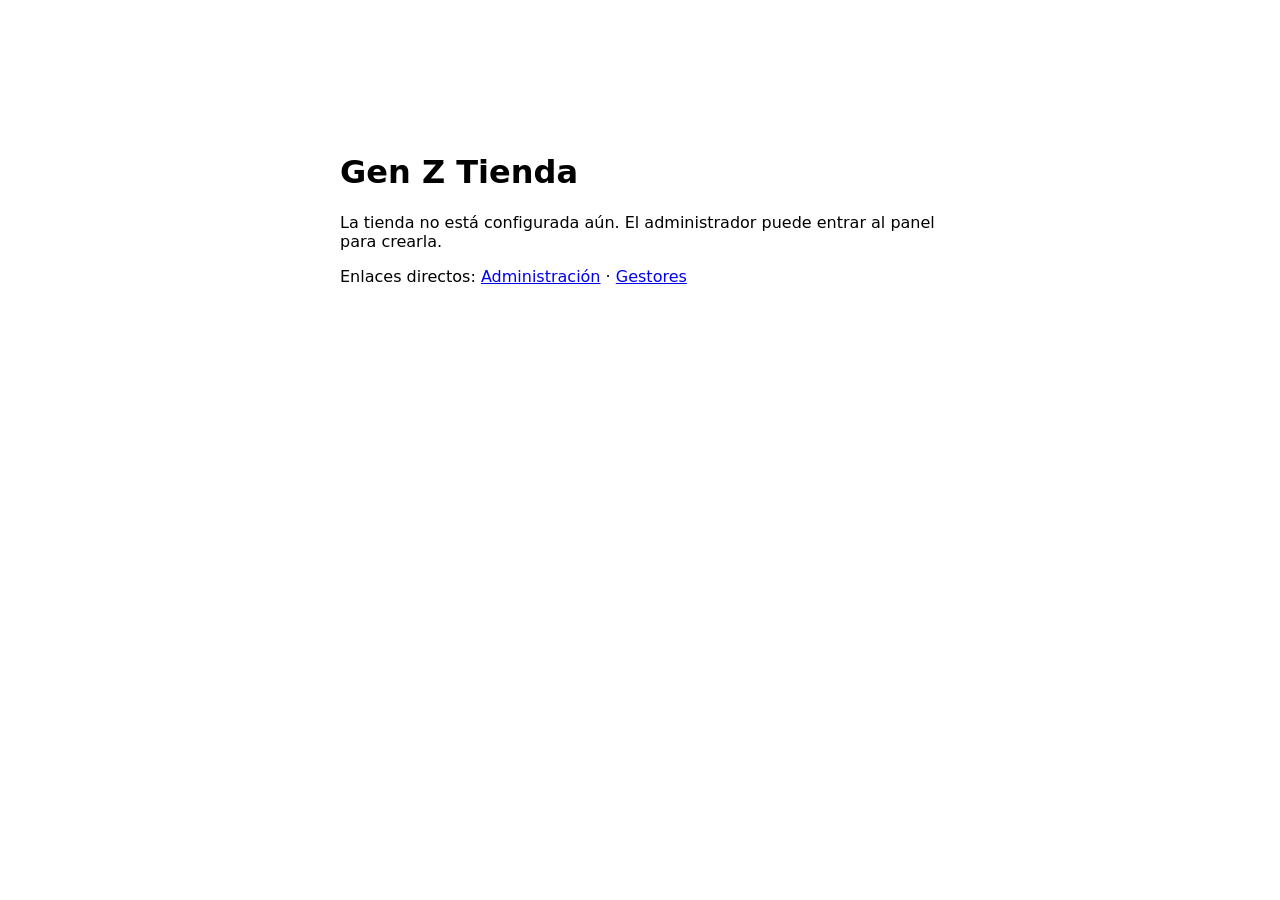
<file: index.html>
<!doctype html><html lang="es"><head><meta charset="utf-8"><meta name="viewport" content="width=device-width,initial-scale=1"><meta name="theme-color" content="#006d79"><link rel="manifest" href="manifest.webmanifest"><title>Gen Z Tienda</title><script src="config.js"></script></head><body><main style="font:16px system-ui;max-width:600px;margin:12vh auto;padding:24px"><h1>Gen Z Tienda</h1><p id="status">Abriendo la tienda…</p><p>Enlaces directos: <a href="admin.html">Administración</a> · <a href="manager.html">Gestores</a></p><script>const q=new URLSearchParams(location.search),slug=q.get('store')||(window.GENZ_CONFIG?.defaultStoreSlug!=='TU-IDENTIFICADOR'?window.GENZ_CONFIG?.defaultStoreSlug:null);if(slug){const p=new URLSearchParams({store:slug});if(q.get('ref'))p.set('ref',q.get('ref'));location.replace('store.html?'+p.toString())}else document.querySelector('#status').textContent='La tienda no está configurada aún. El administrador puede entrar al panel para crearla.';if('serviceWorker'in navigator)navigator.serviceWorker.register('./sw.js').catch(()=>{});</script></main></body></html>
</file>
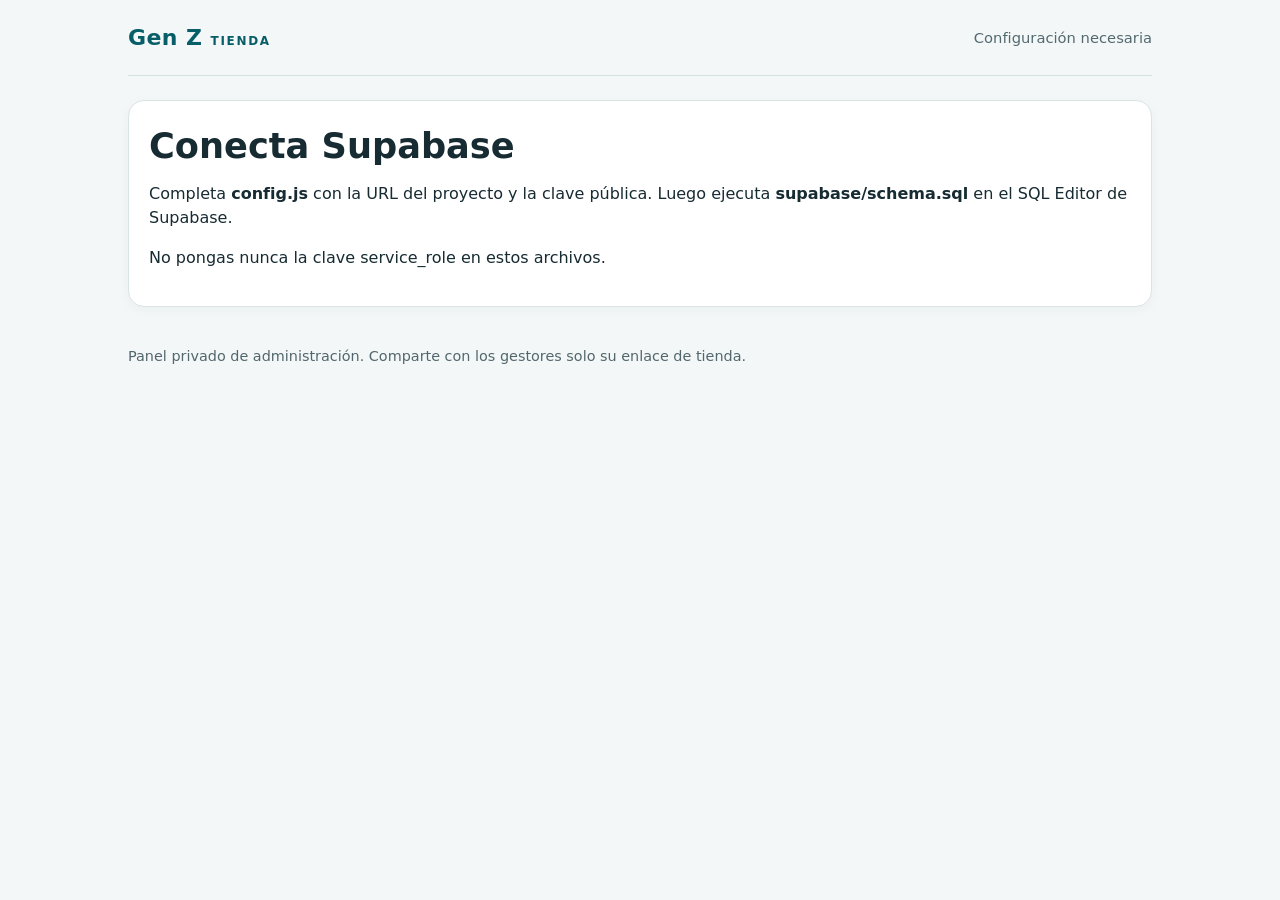
<file: admin.html>
<!doctype html><html lang="es"><head><meta charset="utf-8"><meta name="viewport" content="width=device-width,initial-scale=1"><meta name="theme-color" content="#006d79"><title>Panel de tienda | Gen Z</title><link rel="manifest" href="manifest.webmanifest"><link rel="stylesheet" href="styles.css"><script src="./vendor/supabase.js"></script><script src="config.js"></script><script src="common.js"></script></head><body><div class="wrap"><div id="app" aria-live="polite"></div><footer>Panel privado de administración. Comparte con los gestores solo su enlace de tienda.</footer></div><script>
(async()=>{
const app=$('#app');
if(!ready){app.innerHTML=header('Configuración necesaria')+`<div class="panel"><h1>Conecta Supabase</h1><p>Completa <strong>config.js</strong> con la URL del proyecto y la clave pública. Luego ejecuta <strong>supabase/schema.sql</strong> en el SQL Editor de Supabase.</p><p>No pongas nunca la clave service_role en estos archivos.</p></div>`;return;}
let session,store,products=[],managers=[],orders=[],items=[],orderItems=[],saleLines=[],purchaseLines=[],purchases=[],movements=[],legacyProducts=[],cashStatus={open:false},cashSessions=[],saleBusy=false,purchaseBusy=false;let tab='home',editing=null;
function loginMarkup(){return header('Administración')+`<div id="notice" class="notice" hidden></div><section class="panel narrow"><h1>Panel de tu tienda</h1><p>Inicia sesión como propietario. Si aún no tienes usuario, créalo con el correo que administrará esta tienda.</p><form id="ownerLogin"><label>Correo<input name="email" type="email" autocomplete="username" required></label><label>Contraseña<input name="password" type="password" autocomplete="current-password" required minlength="8"></label><div class="actions"><button class="primary">Entrar</button><button class="secondary" type="button" id="ownerSignup">Crear cuenta</button></div></form></section>`}
function render(){
 if(!store){app.innerHTML=header('Primer paso')+`<div id="notice" class="notice" hidden></div><section class="panel narrow"><h1>Crea tu tienda</h1><p>El enlace público tendrá la forma <strong>store.html?store=tu-tienda</strong>. El identificador debe tener 3–40 caracteres: letras minúsculas, números y guiones.</p><form id="storeCreate"><label>Nombre visible<input name="name" required maxlength="100" placeholder="Mi tienda"></label><label>Identificador del enlace<input name="slug" required pattern="[a-z0-9][a-z0-9-]{1,38}[a-z0-9]" maxlength="40" placeholder="mi-tienda"></label><label>Descripción<textarea name="description" maxlength="500"></textarea></label><label>WhatsApp de pedidos<input name="whatsapp" placeholder="5355838064" inputmode="tel"></label><label>Dirección para recoger<input name="pickup_address" maxlength="250"></label><label>Horario de atención<input name="opening_hours" maxlength="250"></label><label><input style="display:inline;width:auto" type="checkbox" name="delivery_enabled"> Activar pedidos a domicilio</label><label>Costo de entrega<input name="delivery_fee" type="number" min="0" step="0.01" value="0"></label><label>Zonas de entrega<input name="delivery_zones" maxlength="500" placeholder="Ej. Marianao, Playa"></label><label>Tiempo estimado de entrega<input name="delivery_eta" maxlength="100" placeholder="Pendiente de configurar"></label><label>Moneda<select name="currency"><option>USD</option><option>CUP</option></select></label><button class="primary">Crear tienda</button></form></section>`;return;}
 const storeLink=new URL(`store.html?store=${encodeURIComponent(store.slug)}`,location.href).href;
 app.innerHTML=header(store.name)+`<div id="notice" class="notice" hidden></div><div class="actions"><span class="badge">Tienda: ${esc(store.slug)}</span><a href="${esc(storeLink)}" target="_blank" rel="noopener">Abrir tienda pública</a><button class="smallbtn" id="signout">Salir</button></div><nav class="tabs" aria-label="Secciones del panel">${[['home','Resumen'],['caja','Caja'],['orders','Pedidos'],['inventory','Inventario'],['purchases','Compras'],['reports','Reportes'],['products','Productos'],['managers','Gestores'],['settings','Tienda']].map(x=>`<button data-tab="${x[0]}" aria-pressed="${tab===x[0]}">${x[1]}</button>`).join('')}</nav><main id="section"></main>`;
 const sec=$('#section');
 if(tab==='home'){
  const active=orders.filter(o=>o.status!=='cancelled'),done=orders.filter(o=>o.status==='delivered'),sum=(k,arr=done)=>arr.reduce((n,o)=>n+Number(o[k]||0),0),open=active.filter(o=>o.status!=='delivered'),locals=done.filter(o=>o.fulfillment==='local_sale'),pickup=active.filter(o=>o.fulfillment==='online_pickup'),delivery=active.filter(o=>o.fulfillment==='delivery');
  sec.innerHTML=`<div class="grid"><article class="card"><div class="muted">Ventas presenciales completadas</div><div class="metric">${locals.length}</div></article><article class="card"><div class="muted">Pedidos abiertos</div><div class="metric">${open.length}</div></article><article class="card"><div class="muted">Pedidos para recoger</div><div class="metric">${pickup.length}</div></article><article class="card"><div class="muted">Pedidos a domicilio</div><div class="metric">${delivery.length}</div></article><article class="card"><div class="muted">Ventas completadas</div><div class="metric">${money(sum('customer_total'),store.currency)}</div><small>Solo pedidos entregados y Caja</small></article><article class="card"><div class="muted">Ingreso base del negocio</div><div class="metric">${money(sum('base_revenue'),store.currency)}</div></article><article class="card"><div class="muted">Comisiones en pedidos completados</div><div class="metric">${money(sum('manager_commission'),store.currency)}</div></article><article class="card"><div class="muted">Comisiones estimadas en pedidos abiertos</div><div class="metric">${money(sum('manager_commission',open),store.currency)}</div></article><article class="card"><div class="muted">Tarifas de entrega (antes de costos)</div><div class="metric">${money(sum('delivery_fee'),store.currency)}</div></article><article class="card"><div class="muted">Costo de productos vendidos</div><div class="metric">${money(sum('cost_total'),store.currency)}</div></article><article class="card"><div class="muted">Margen bruto negocio</div><div class="metric">${money(sum('business_gross_profit'),store.currency)}</div></article></div><div class="panel"><h2>Últimos pedidos</h2>${orders.slice(0,5).map(orderRow).join('')||'<p class="muted">Aún no entran pedidos.</p>'}<p class="muted">Solo cuentan como ventas los pedidos entregados. Los pedidos abiertos son solicitudes y no ventas confirmadas.</p></div>`;
 } else if(tab==='reports'){
  const byMode={local_sale:'Presencial',online_pickup:'Recogida',delivery:'Domicilio'};const complete=orders.filter(o=>o.status==='delivered'),pending=orders.filter(o=>!['cancelled','delivered'].includes(o.status));const sum=(list,key)=>list.reduce((n,o)=>n+Number(o[key]||0),0);sec.innerHTML=`<section class="panel"><h2>Rendimiento de ventas</h2><p class="muted">Solo se cuentan ventas completadas; solicitudes pendientes se muestran aparte. Datos limitados a los últimos ${orders.length} pedidos cargados.</p><div class="grid"><article class="card"><span class="muted">Ventas completadas</span><div class="metric">${money(sum(complete,'customer_total'),store.currency)}</div></article><article class="card"><span class="muted">Costo completado</span><div class="metric">${money(sum(complete,'cost_total'),store.currency)}</div></article><article class="card"><span class="muted">Ganancia bruta de tienda</span><div class="metric">${money(sum(complete,'business_gross_profit'),store.currency)}</div></article><article class="card"><span class="muted">Comisiones de ventas completadas</span><div class="metric">${money(sum(complete,'manager_commission'),store.currency)}</div></article></div><h3>Canal</h3><div class="tablewrap"><table><thead><tr><th>Canal</th><th>Operaciones completadas</th><th>Venta total</th><th>Costo</th><th>Ganancia tienda</th><th>Parte gestores</th></tr></thead><tbody>${Object.entries(byMode).map(([mode,label])=>{const list=complete.filter(o=>o.fulfillment===mode);return `<tr><td>${label}</td><td>${list.length}</td><td>${money(sum(list,'customer_total'),store.currency)}</td><td>${money(sum(list,'cost_total'),store.currency)}</td><td>${money(sum(list,'business_gross_profit'),store.currency)}</td><td>${money(sum(list,'manager_commission'),store.currency)}</td></tr>`}).join('')}</tbody></table></div><h3>Solicitudes abiertas (no son ventas)</h3><p>${pending.length} pedidos · Total potencial ${money(sum(pending,'customer_total'),store.currency)} · Comisión potencial ${money(sum(pending,'manager_commission'),store.currency)}</p><p class="muted">No se miden visitas ni aperturas reales de WhatsApp. Por eso el panel no calcula una tasa de conversión ficticia.</p></section>`;
 } else if(tab==='caja'){
  const shiftPanel=cashStatus.open?`<section class="panel"><h2>Turno de Caja abierto</h2><p>Abierto: ${new Date(cashStatus.opened_at).toLocaleString('es')}</p><div class="grid"><article class="card"><span class="muted">Fondo inicial</span><div class="metric">${money(cashStatus.opening_amount,store.currency)}</div></article><article class="card"><span class="muted">Efectivo esperado</span><div class="metric">${money(cashStatus.expected_cash,store.currency)}</div></article><article class="card"><span class="muted">Ventas en efectivo</span><div class="metric">${money(cashStatus.sales_total,store.currency)}</div></article><article class="card"><span class="muted">Entradas/salidas caja</span><div class="metric">${money(cashStatus.adjustments_total,store.currency)}</div></article></div><div class="two"><form id="cashMoveForm"><h3>Movimiento de caja</h3><label>Monto (+ entrada / − salida)<input type="number" name="amount" step="0.01" required></label><label>Motivo<input name="reason" required minlength="3" maxlength="500"></label><button class="secondary">Registrar movimiento</button></form><form id="closeCashForm"><h3>Cerrar turno</h3><label>Conteo físico de efectivo (${esc(store.currency)})<input name="counted_cash" type="number" min="0" step="0.01" required></label><button class="danger">Cerrar turno y comparar</button></form></div></section>`:`<section class="panel"><h2>Abrir turno de Caja</h2><p>Cuenta el efectivo inicial antes de vender. Solo puede haber un turno abierto a la vez.</p><form id="openCashForm"><label>Fondo inicial (${esc(store.currency)})<input type="number" name="opening_amount" min="0" step="0.01" value="0" required></label><button class="primary">Abrir turno</button></form></section>`;
  sec.innerHTML=`${shiftPanel}${cashStatus.open?`<div class="two"><section class="panel"><h2>Registrar venta presencial</h2><p class="muted">Venta completada, pago anotado, inventario descontado y registrado en este turno.</p><form id="saleForm"><label>Nombre del cliente (opcional)<input name="buyer_name" maxlength="120" placeholder="Venta de mostrador"></label><label>Forma de pago<select name="payment_method"><option value="cash">Efectivo</option><option value="transfer">Transferencia</option><option value="other">Otro</option></select></label><label id="cashReceivedWrap">Efectivo recibido (${esc(store.currency)})<input name="cash_received" type="number" min="0" step="0.01" placeholder="Si se deja vacío, se asume el importe exacto"></label><div id="saleLines"></div><button type="button" class="secondary" id="addSaleLine">+ Añadir producto</button><div id="saleTotal" class="total" aria-live="polite"></div><div id="cashChange" class="muted" aria-live="polite"></div><button class="primary">Registrar venta presencial</button></form></section><section class="panel"><h2>Cómo cuadra</h2><p>Solo los cobros en efectivo y movimientos de caja afectan el efectivo esperado. Las transferencias se registran como venta pagada, pero no suman a la gaveta.</p><p class="muted">Los pedidos web no se cargan a este turno; se confirman y coordinan aparte.</p></section></div>`:''}<section class="panel"><h2>Turnos recientes</h2>${cashSessions.map(c=>`<div class="row"><div class="rowmain"><strong>${c.status==='open'?'Abierto':'Cerrado'} · ${new Date(c.opened_at).toLocaleString('es')}</strong><div class="muted">Fondo ${money(c.opening_amount,store.currency)}${c.status==='closed'?' · Contado '+money(c.counted_cash,store.currency)+' · Diferencia '+money(c.difference,store.currency):''}</div></div></div>`).join('')||'<p class="muted">Sin turnos anteriores.</p>'}</section>`;
  saleLines=[];const lineHtml=()=>{const holder=$('#saleLines');if(!holder)return;holder.innerHTML=saleLines.map((l,i)=>`<div class="row"><div class="rowmain"><label>Producto<select data-product="${i}" required><option value="">Elige producto</option>${products.filter(p=>p.active&&p.stock>0).map(p=>`<option value="${p.id}" ${p.id===l.product_id?'selected':''}>${esc(p.name)} · ${p.stock} disponibles · ${money(p.base_price,store.currency)}</option>`).join('')}</select></label></div><div style="width:90px"><label>Cant.<input data-qty="${i}" type="number" min="1" value="${l.quantity||1}"></label></div><button type="button" class="smallbtn" data-remove-line="${i}" aria-label="Quitar línea">Quitar</button></div>`).join('');const sum=saleLines.reduce((t,l)=>{const p=products.find(x=>x.id===l.product_id);return t+(p?Number(p.base_price)*Number(l.quantity||0):0)},0);$('#saleTotal').textContent='Total: '+money(sum,store.currency);updateCashChange()};const updateCashChange=()=>{const el=$('#cashChange');if(!el)return;const method=$('[name="payment_method"]')?.value,received=Number($('[name="cash_received"]')?.value||0),total=saleLines.reduce((t,l)=>{const p=products.find(x=>x.id===l.product_id);return t+(p?Number(p.base_price)*Number(l.quantity||0):0)},0);el.textContent=method==='cash'&&received?`Cambio estimado: ${money(received-total,store.currency)}`:''};
  if(cashStatus.open){sec.addEventListener('click',e=>{if(e.target.id==='addSaleLine'){saleLines.push({product_id:'',quantity:1});lineHtml()}if(e.target.dataset.removeLine!==undefined){saleLines.splice(Number(e.target.dataset.removeLine),1);lineHtml()}});sec.addEventListener('input',e=>{if(e.target.name==='cash_received')updateCashChange()});sec.addEventListener('change',e=>{if(e.target.dataset.product!==undefined){saleLines[Number(e.target.dataset.product)].product_id=e.target.value;lineHtml()}if(e.target.dataset.qty!==undefined){saleLines[Number(e.target.dataset.qty)].quantity=Number(e.target.value);lineHtml()}if(e.target.name==='payment_method'){$('#cashReceivedWrap').hidden=e.target.value!=='cash';updateCashChange()}});$('#addSaleLine').click();}
 } else if(tab==='inventory'){
  sec.innerHTML=`<section class="panel"><h2>Existencias y ajustes</h2><p class="muted">Cada ajuste exige motivo y queda en el historial. Las ventas y pedidos descuentan stock automáticamente.</p><div class="tablewrap"><table><thead><tr><th>Producto</th><th>Existencia</th><th>Movimiento</th></tr></thead><tbody>${products.map(p=>`<tr><td>${esc(p.name)}</td><td><strong>${p.stock}</strong></td><td><form class="stockForm" data-product="${p.id}"><div class="row2"><label>Cambio (+/-)<input name="delta" type="number" step="1" required placeholder="ej. 5 o -1"></label><label>Tipo<select name="type"><option value="restock">Entrada / reposición</option><option value="adjustment">Ajuste</option><option value="waste">Merma</option><option value="correction">Corrección</option></select></label></div><label>Motivo<input name="reason" required maxlength="500" placeholder="Compra, rotura, conteo físico..."></label><button class="smallbtn">Guardar ajuste</button></form></td></tr>`).join('')}</tbody></table></div></section><section class="panel"><h2>Historial reciente</h2>${movements.map(m=>`<div class="row"><div class="rowmain"><strong>${esc(m.product_name)}</strong><div class="muted">${new Date(m.created_at).toLocaleString('es')} · ${esc(m.movement_type)} · ${esc(m.reason)}</div></div><div class="rowend"><strong>${m.delta>0?'+':''}${m.delta}</strong><div class="muted">${m.stock_before} → ${m.stock_after}</div></div></div>`).join('')||'<p class="muted">Sin movimientos todavía.</p>'}</section>`;
 } else if(tab==='purchases'){
  sec.innerHTML=`<div class="two"><section class="panel"><h2>Registrar compra recibida</h2><p class="muted">Registra solo mercadería recibida. Los gastos compartidos se distribuyen según el valor de cada producto y actualizan el costo promedio ponderado del inventario.</p><form id="purchaseForm"><label>Proveedor (opcional)<input name="supplier" maxlength="150"></label><label>Gastos compartidos de este lote (${esc(store.currency)})<input type="number" name="shared_expenses" min="0" step="0.01" value="0"></label><label>Nota<input name="note" maxlength="800"></label><div id="purchaseLines"></div><div class="actions"><button type="button" id="addPurchaseLine" class="secondary">+ Añadir producto</button><button class="primary">Registrar compra recibida</button></div><div id="purchaseTotal" class="total" aria-live="polite"></div></form></section><section class="panel"><h2>Compras recientes</h2>${purchases.map(x=>`<article class="card"><strong>${esc(x.purchase_code)}</strong><div>${esc(x.supplier||'Proveedor no indicado')} · ${new Date(x.created_at).toLocaleString('es')}</div><div class="muted">Mercadería ${money(x.goods_total,store.currency)} · Gastos ${money(x.shared_expenses,store.currency)}</div><strong>Total ${money(x.total_cost,store.currency)}</strong></article>`).join('')||'<p class="muted">Todavía no hay compras registradas.</p>'}</section></div>`;
  purchaseLines=[];const drawPurchases=()=>{const box=$('#purchaseLines');if(!box)return;box.innerHTML=purchaseLines.map((l,i)=>`<div class="row"><div class="rowmain"><label>Producto<select data-purchase-product="${i}" required><option value="">Elige producto</option>${products.map(p=>`<option value="${p.id}" ${p.id===l.product_id?'selected':''}>${esc(p.name)} · stock ${p.stock}</option>`).join('')}</select></label></div><div style="width:95px"><label>Unidades<input data-purchase-qty="${i}" type="number" min="1" step="1" value="${l.quantity||1}"></label></div><div style="width:145px"><label>Costo/unit (${esc(store.currency)})<input data-purchase-cost="${i}" type="number" min="0" step="0.01" value="${l.unit_cost||''}"></label></div><button type="button" class="smallbtn" data-remove-purchase="${i}">Quitar</button></div>`).join('');const goods=purchaseLines.reduce((n,l)=>n+Number(l.quantity||0)*Number(l.unit_cost||0),0);$('#purchaseTotal').textContent=`Mercadería ${money(goods,store.currency)} · Total estimado ${money(goods+Number($('[name="shared_expenses"]')?.value||0),store.currency)}`;};
  sec.addEventListener('click',e=>{if(e.target.id==='addPurchaseLine'){purchaseLines.push({product_id:'',quantity:1,unit_cost:''});drawPurchases()}if(e.target.dataset.removePurchase!==undefined){purchaseLines.splice(Number(e.target.dataset.removePurchase),1);drawPurchases()}});sec.addEventListener('input',e=>{if(e.target.dataset.purchaseQty!==undefined)purchaseLines[Number(e.target.dataset.purchaseQty)].quantity=Number(e.target.value);if(e.target.dataset.purchaseCost!==undefined)purchaseLines[Number(e.target.dataset.purchaseCost)].unit_cost=Number(e.target.value);if(e.target.name==='shared_expenses'){}drawPurchases()});sec.addEventListener('change',e=>{if(e.target.dataset.purchaseProduct!==undefined){purchaseLines[Number(e.target.dataset.purchaseProduct)].product_id=e.target.value;drawPurchases()}});$('#addPurchaseLine').click();
 } else if(tab==='products'){
  const p=editing||{};sec.innerHTML=`<div class="two"><section class="panel"><h2>${editing?'Editar producto':'Agregar producto'}</h2><form id="productForm"><input type="hidden" name="id" value="${esc(p.id||'')}"><label>Nombre<input name="name" required maxlength="120" value="${esc(p.name||'')}"></label><label>Código opcional<input name="sku" maxlength="60" value="${esc(p.sku||'')}"></label><label>Categoría<input name="category" maxlength="60" value="${esc(p.category||'')}"></label><label>Descripción<textarea name="description" maxlength="1000">${esc(p.description||'')}</textarea></label><label>Subir imagen de producto<input type="file" name="image_file" accept="image/jpeg,image/png,image/webp"></label><label>o URL pública de imagen<input type="url" name="image_url" value="${esc(p.image_url||'')}" placeholder="https://..."></label><p class="muted">JPEG, PNG o WebP; máximo 5 MB.</p><label>Precio base del negocio (${esc(store.currency)})<input name="base_price" type="number" min="0" step="0.01" required value="${esc(p.base_price??'')}"></label><label>Precio mínimo del gestor (${esc(store.currency)})<input name="manager_floor" type="number" min="0" step="0.01" value="${esc(p.manager_floor??0)}"><span class="muted">El sistema nunca permite al gestor bajar de este mínimo ni del costo unitario.</span></label><label>Costo unitario (${esc(store.currency)})<input name="unit_cost" type="number" min="0" step="0.01" required value="${esc(p.unit_cost??'')}"></label>${editing?`<p class="muted">Existencia actual: <strong>${Number(p.stock||0)}</strong>. Para cambiarla usa Inventario; cada ajuste queda en el historial.</p>`:'<label>Existencia inicial<input name="stock" type="number" min="0" step="1" required value="0"></label>'}<label><input style="display:inline;width:auto;min-height:auto" name="active" type="checkbox" ${p.active===false?'':'checked'}> Publicado en la tienda</label><div class="actions"><button class="primary">Guardar producto</button>${editing?'<button type="button" id="cancelEdit" class="secondary">Cancelar</button>':''}</div></form></section><section class="panel"><h2>Catálogo (${products.length})</h2>${products.map(p=>`<div class="row"><div class="rowmain"><strong>${esc(p.name)}</strong><div class="muted">Base ${money(p.base_price,store.currency)} · mínimo gestor ${money(Math.max(Number(p.manager_floor||0),Number(p.unit_cost)),store.currency)} · costo ${money(p.unit_cost,store.currency)} · stock ${p.stock} ${p.active?'':'· oculto'}</div></div><div class="actions"><button class="smallbtn" data-edit="${p.id}">Editar</button><button class="smallbtn" data-toggle="${p.id}">${p.active?'Ocultar':'Publicar'}</button></div></div>`).join('')||'<p class="muted">Añade el primer producto.</p>'}</section></div><section class="panel"><details><summary><strong>Importar catálogo desde copia de seguridad del Gen‑Z anterior</strong></summary><p class="muted">Desde el sistema anterior, Ajustes → Copiar copia; pega aquí el texto. Importa solo productos y existencias, no ventas ni compras. Revisa la moneda y aplica conversión si la copia está en otra moneda; las imágenes se cargan de nuevo desde el panel.</p><label>Contenido JSON de la copia<textarea id="legacyJson" rows="5" placeholder="Pega aquí el texto de copia"></textarea></label><label>Factor de conversión de precios/costos<input id="legacyFactor" type="number" min="0.000001" step="any" value="1"></label><div class="actions"><button type="button" class="secondary" id="previewLegacy">Revisar importación</button><button type="button" class="primary" id="runLegacy" disabled>Importar productos nuevos</button><label><input type="checkbox" id="confirmLegacy"> Confirmo que revisé factor y moneda de la copia</label></div><p id="legacyInfo" class="muted" aria-live="polite"></p></details></section>`;
 } else if(tab==='managers'){
  sec.innerHTML=`<div class="two"><section class="panel"><h2>Agregar gestor</h2><p class="muted">Primero registra al gestor por nombre y correo. Él crea su propia cuenta en manager.html; cuando confirme su correo, usa «Vincular cuenta».</p><form id="managerForm"><label>Nombre visible<input name="name" required maxlength="100"></label><label>Correo de su cuenta<input name="email" type="email" required></label><label>Identificador del enlace<input name="slug" pattern="[a-z0-9][a-z0-9-]{1,38}[a-z0-9]" maxlength="40" required placeholder="nombre-gestor"></label><button class="primary">Crear gestor</button></form></section><section class="panel"><h2>Gestores (${managers.length})</h2>${managers.map(m=>{const link=new URL(`store.html?store=${store.slug}&ref=${m.slug}`,location.href).href;return `<article class="card"><h3>${esc(m.name)} ${m.active?'':'(inactivo)'}</h3><div class="muted">${esc(m.email)}</div><p class="copybox">${esc(link)}</p><div class="actions"><button class="smallbtn" data-copy="${esc(link)}">Copiar enlace</button><button class="smallbtn" data-attach="${m.id}" data-email="${esc(m.email)}">Vincular cuenta</button><button class="smallbtn" data-mtoggle="${m.id}" data-active="${m.active}">${m.active?'Desactivar':'Activar'}</button></div></article>`}).join('')||'<p class="muted">Aún no hay gestores.</p>'}</section></div>`;
 } else if(tab==='orders'){
  sec.innerHTML=`<section class="panel"><div class="actions"><h2>Pedidos de clientes (${orders.length})</h2><button class="secondary" id="exportOrders">Exportar CSV</button></div><p class="muted">El enlace de gestor queda guardado junto con el pedido. Los importes son snapshots y no se alteran si cambian precios después.</p><div class="tablewrap"><table><thead><tr><th>Pedido / fecha</th><th>Cliente</th><th>Origen / modalidad</th><th>Artículos</th><th>Cliente paga</th><th>Base negocio</th><th>Comisión gestor</th><th>Costo</th><th>Ganancia bruta negocio</th><th>Estado</th><th>Acción</th></tr></thead><tbody>${orders.map(o=>`<tr><td><strong>${esc(o.order_code)}</strong><br><span class="muted">${new Date(o.created_at).toLocaleString('es')}</span></td><td>${esc(o.buyer_name)}<br><a href="https://wa.me/${encodeURIComponent(String(o.buyer_phone||'').replace(/\D/g,''))}" target="_blank" rel="noopener">${esc(o.buyer_phone)}</a>${o.fulfillment==='delivery'&&o.delivery_address?'<br><span class="muted">'+esc(o.delivery_address)+'</span>':''}</td><td>${esc(o.manager_name)}${o.manager_slug?'<br><span class="muted">'+esc(o.manager_slug)+'</span>':''}<br><span class="muted">${o.fulfillment==='local_sale'?'Presencial':o.fulfillment==='delivery'?'Domicilio':'Recogida'}</span></td><td>${orderItems.filter(x=>x.order_id===o.id).map(x=>esc(x.product_name)+' × '+x.quantity).join('<br>')}</td><td>${money(o.customer_total,store.currency)}</td><td>${money(o.base_revenue,store.currency)}</td><td>${money(o.manager_commission,store.currency)}</td><td>${money(o.cost_total,store.currency)}</td><td>${money(o.business_gross_profit,store.currency)}</td><td><span class="badge status-${o.status}">${statusLabel(o.status)}</span></td><td>${o.status==='cancelled'||o.status==='delivered'||o.fulfillment==='local_sale'?statusLabel(o.status):`<select data-status="${o.id}" aria-label="Cambiar estado del pedido ${esc(o.order_code)}"><option value="${esc(o.status)}" selected>${statusLabel(o.status)}</option>${(o.status==='pending'?['confirmed','cancelled']:o.status==='confirmed'?['preparing','cancelled']:o.status==='preparing'?['ready','cancelled']:o.status==='ready'?['in_delivery','delivered','cancelled']:o.status==='in_delivery'?['delivered','cancelled']:[]).map(st=>`<option value="${st}">${st==='cancelled'?'Cancelar / devolver stock':statusLabel(st)}</option>`).join('')}</select>`}</td></tr>`).join('')||'<tr><td colspan="11">No hay pedidos todavía.</td></tr>'}</tbody></table></div></section>`;
 }else if(tab==='settings'){
  sec.innerHTML=`<section class="panel"><h2>Datos visibles de la tienda</h2><form id="settingsForm"><label>Nombre<input name="name" required maxlength="100" value="${esc(store.name)}"></label><label>Identificador del enlace<input name="slug" required pattern="[a-z0-9][a-z0-9-]{1,38}[a-z0-9]" value="${esc(store.slug)}"></label><label>Descripción<textarea name="description" maxlength="500">${esc(store.description)}</textarea></label><label>WhatsApp<input name="whatsapp" inputmode="tel" value="${esc(store.whatsapp)}"></label><label>Dirección para recoger<input name="pickup_address" maxlength="250" value="${esc(store.pickup_address||'')}"></label><label>Horario de atención<input name="opening_hours" maxlength="250" value="${esc(store.opening_hours||'')}"></label><label><input style="display:inline;width:auto" type="checkbox" name="delivery_enabled" ${store.delivery_enabled?'checked':''}> Activar pedidos a domicilio</label><label>Costo de entrega<input name="delivery_fee" type="number" min="0" step="0.01" value="${Number(store.delivery_fee||0)}"></label><label>Zonas de entrega<input name="delivery_zones" maxlength="500" value="${esc(store.delivery_zones||'')}"></label><label>Tiempo estimado<input name="delivery_eta" maxlength="100" value="${esc(store.delivery_eta||'')}"></label><label>Moneda<select name="currency"><option ${store.currency==='USD'?'selected':''}>USD</option><option ${store.currency==='CUP'?'selected':''}>CUP</option></select></label><button class="primary">Guardar tienda</button></form><h3>Enlace público</h3><p class="copybox">${esc(storeLink)}</p><p class="muted">El costo y el precio base nunca se publican; solo los ve la cuenta propietaria.</p></section>`;
 }
}
function statusLabel(s){return ({pending:'Pendiente de confirmar',confirmed:'Confirmado',preparing:'En preparación',ready:'Listo',in_delivery:'En camino',delivered:'Completado',cancelled:'Cancelado'})[s]||s}
function orderRow(o){return `<div class="row"><div class="rowmain"><strong>${esc(o.order_code)} · ${esc(o.buyer_name)}</strong><div class="muted">${esc(o.manager_name)} · ${o.fulfillment==='local_sale'?'Presencial':o.fulfillment==='delivery'?'Domicilio':'Recogida'} · ${statusLabel(o.status)}</div></div><div class="rowend"><strong>${money(o.customer_total,store.currency)}</strong><div class="muted">Gestor ${money(o.manager_commission,store.currency)} · Ganancia ${money(o.business_gross_profit,store.currency)}</div></div></div>`}
async function loadData(){const {data:{session:s}}=await db.auth.getSession();session=s;if(!session){app.innerHTML=loginMarkup();return;}
 let r=await db.from('gz_stores').select('*').maybeSingle();if(r.error)throw r.error;store=r.data;
 if(store&&store.owner_id!==session.user.id){app.innerHTML=header('Acceso restringido')+`<div class="panel"><h1>Esta cuenta no administra la tienda</h1><p>Los gestores deben usar el panel de gestores.</p><button class="secondary" id="signout">Salir</button></div>`;store=null;return;}
 if(!store){render();return;}
 const [pr,mr,or,mv,pu,cs,ch]=await Promise.all([db.from('gz_products').select('*').eq('store_id',store.id).order('name'),db.from('gz_managers').select('*').eq('store_id',store.id).order('created_at',{ascending:false}),db.rpc('gz_owner_orders',{p_store_id:store.id,p_limit:500}),db.from('gz_stock_movements').select('*').eq('store_id',store.id).order('created_at',{ascending:false}).limit(100),db.from('gz_purchases').select('*').eq('store_id',store.id).order('created_at',{ascending:false}).limit(100),db.rpc('gz_cash_status',{p_store_id:store.id}),db.from('gz_cash_sessions').select('*').eq('store_id',store.id).order('opened_at',{ascending:false}).limit(15)]);
 if(pr.error)throw pr.error;if(mr.error)throw mr.error;if(or.error)throw or.error;if(mv.error)throw mv.error;if(pu.error)throw pu.error;if(cs.error)throw cs.error;if(ch.error)throw ch.error;cashStatus=cs.data||{open:false};cashSessions=ch.data||[];products=pr.data;managers=mr.data;orders=or.data;movements=mv.data;purchases=pu.data;if(orders.length){const {data:oi,error:oe}=await db.from('gz_order_items').select('*').in('order_id',orders.map(o=>o.id));if(oe)throw oe;orderItems=oi||[]}else orderItems=[];render();
}
document.addEventListener('submit',async e=>{e.preventDefault();clearMsg();try{
 if(e.target.id==='openCashForm'){const f=new FormData(e.target);const {error}=await db.rpc('gz_open_cash_session',{p_store_id:store.id,p_opening_amount:Number(f.get('opening_amount')||0)});if(error)throw error;await loadData();tab='caja';render();msg('Turno de caja abierto.','success');}
 if(e.target.id==='cashMoveForm'){const f=new FormData(e.target);const {error}=await db.rpc('gz_add_cash_movement',{p_session_id:cashStatus.id,p_amount:Number(f.get('amount')),p_reason:f.get('reason')});if(error)throw error;await loadData();tab='caja';render();msg('Movimiento de caja guardado.','success');}
 if(e.target.id==='closeCashForm'){const f=new FormData(e.target);const {data,error}=await db.rpc('gz_close_cash_session',{p_session_id:cashStatus.id,p_counted_cash:Number(f.get('counted_cash'))});if(error)throw error;await loadData();tab='caja';render();msg(`Turno cerrado. Esperado ${money(data.expected_cash,store.currency)}; diferencia ${money(data.difference,store.currency)}.`,'success');}
 if(e.target.classList.contains('stockForm')){const f=new FormData(e.target);const d=Number(f.get('delta'));if(!Number.isInteger(d)||d===0)throw new Error('Escribe un cambio entero distinto de cero.');const {error}=await db.rpc('gz_adjust_stock',{p_product_id:e.target.dataset.product,p_delta:d,p_movement_type:f.get('type'),p_reason:f.get('reason')});if(error)throw error;await loadData();tab='inventory';render();msg('Existencia actualizada y movimiento registrado.','success');}
 if(e.target.id==='purchaseForm'){if(purchaseBusy)return;const f=new FormData(e.target);if(!purchaseLines.length||purchaseLines.some(l=>!l.product_id||!Number.isInteger(Number(l.quantity))||Number(l.quantity)<1||!Number.isFinite(Number(l.unit_cost))||Number(l.unit_cost)<0))throw new Error('Completa producto, unidades y costo de cada línea.');purchaseBusy=true;const items=purchaseLines.map(l=>({product_id:l.product_id,quantity:Number(l.quantity),unit_cost:Number(l.unit_cost)})),payload=JSON.stringify({store:store.id,supplier:f.get('supplier'),note:f.get('note'),items,expenses:f.get('shared_expenses')});let saved={};try{saved=JSON.parse(sessionStorage.getItem('gz-purchase-request')||'{}')}catch{}const requestKey=saved.payload===payload?saved.key:crypto.randomUUID();sessionStorage.setItem('gz-purchase-request',JSON.stringify({key:requestKey,payload}));try{const {data,error}=await db.rpc('gz_receive_purchase',{p_store_id:store.id,p_supplier:f.get('supplier')||'',p_note:f.get('note')||'',p_items:items,p_shared_expenses:Number(f.get('shared_expenses')||0),p_request_key:requestKey});if(error)throw error;sessionStorage.removeItem('gz-purchase-request');await loadData();tab='purchases';render();msg(`Compra ${data.purchase_code} recibida: ${money(data.total_cost,store.currency)}. Costos promedios y existencias actualizados.`,'success');}finally{purchaseBusy=false}}
 if(e.target.id==='saleForm'){if(saleBusy)return;const items=saleLines.map(l=>({product_id:l.product_id,quantity:Number(l.quantity)}));if(!items.length||items.some(l=>!l.product_id||!Number.isInteger(l.quantity)||l.quantity<1))throw new Error('Añade productos y cantidades válidas.');saleBusy=true;const f=new FormData(e.target),payload=JSON.stringify({store:store.id,session:cashStatus.id,buyer:f.get('buyer_name'),method:f.get('payment_method'),cash:f.get('cash_received'),items});let saved={};try{saved=JSON.parse(sessionStorage.getItem('gz-sale-request')||'{}')}catch{}const requestKey=saved.payload===payload?saved.key:crypto.randomUUID();sessionStorage.setItem('gz-sale-request',JSON.stringify({key:requestKey,payload}));try{const {data,error}=await db.rpc('gz_record_local_sale',{p_store_id:store.id,p_cash_session_id:cashStatus.id,p_buyer_name:f.get('buyer_name')||'',p_payment_method:f.get('payment_method'),p_items:items,p_cash_received:f.get('payment_method')==='cash'&&f.get('cash_received')?Number(f.get('cash_received')):null,p_request_key:requestKey});if(error)throw error;sessionStorage.removeItem('gz-sale-request');await loadData();tab='caja';render();msg('Venta presencial '+data.order_code+' registrada: '+money(data.total,data.currency),'success');}finally{saleBusy=false}}
 if(e.target.id==='ownerLogin'){const f=new FormData(e.target);const {error}=await db.auth.signInWithPassword({email:f.get('email'),password:f.get('password')});if(error)throw error;await loadData();}
 if(e.target.id==='storeCreate'){const f=new FormData(e.target);const {data:{user}}=await db.auth.getUser();const {error}=await db.from('gz_stores').insert({owner_id:user.id,name:f.get('name').trim(),slug:f.get('slug').trim().toLowerCase(),description:f.get('description'),whatsapp:f.get('whatsapp').replace(/\D/g,''),pickup_address:f.get('pickup_address').trim(),opening_hours:f.get('opening_hours').trim(),delivery_enabled:f.get('delivery_enabled')==='on',delivery_fee:Number(f.get('delivery_fee')||0),delivery_zones:f.get('delivery_zones').trim(),delivery_eta:f.get('delivery_eta').trim(),currency:f.get('currency')});if(error)throw error;await loadData();}
 if(e.target.id==='productForm'){const f=new FormData(e.target);const initialStock=Math.max(0,Math.round(Number(f.get('stock')||0)));let imageUrl=f.get('image_url').trim();const image=f.get('image_file');if(image&&image.size){if(image.size>5242880)throw new Error('La imagen supera 5 MB.');if(!['image/jpeg','image/png','image/webp'].includes(image.type))throw new Error('Usa una imagen JPEG, PNG o WebP.');const ext=image.type==='image/jpeg'?'jpg':image.type.split('/')[1],path=`${store.id}/${crypto.randomUUID()}.${ext}`;const {error:uploadError}=await db.storage.from('gz-product-images').upload(path,image,{contentType:image.type,upsert:false});if(uploadError)throw uploadError;imageUrl=db.storage.from('gz-product-images').getPublicUrl(path).data.publicUrl;}if(imageUrl&&!/^https:\/\//i.test(imageUrl))throw new Error('La URL de imagen debe usar HTTPS.');const d={store_id:store.id,name:f.get('name').trim(),sku:f.get('sku').trim(),category:f.get('category').trim(),description:f.get('description').trim(),image_url:imageUrl,base_price:Number(f.get('base_price')),manager_floor:Number(f.get('manager_floor')||0),unit_cost:Number(f.get('unit_cost')),active:f.get('active')==='on',updated_at:new Date().toISOString()};if(f.get('id')){const {error}=await db.from('gz_products').update(d).eq('id',f.get('id'));if(error)throw error;}else{const {data:newProduct,error}=await db.from('gz_products').insert({...d,stock:0}).select('id').single();if(error)throw error;if(initialStock>0){const {error:stockError}=await db.rpc('gz_adjust_stock',{p_product_id:newProduct.id,p_delta:initialStock,p_movement_type:'restock',p_reason:'Existencia inicial al crear producto'});if(stockError)throw stockError;}}editing=null;await loadData();tab='products';render();msg('Producto guardado.','success');}
 if(e.target.id==='managerForm'){const f=new FormData(e.target);const {error}=await db.from('gz_managers').insert({store_id:store.id,name:f.get('name').trim(),email:f.get('email').trim().toLowerCase(),slug:f.get('slug').trim().toLowerCase()});if(error)throw error;await loadData();tab='managers';render();msg('Gestor creado. Pídele que se registre en manager.html y confirme su correo.','success');}
 if(e.target.id==='settingsForm'){const f=new FormData(e.target);const {error}=await db.from('gz_stores').update({name:f.get('name').trim(),slug:f.get('slug').trim().toLowerCase(),description:f.get('description').trim(),whatsapp:f.get('whatsapp').replace(/\D/g,''),pickup_address:f.get('pickup_address').trim(),opening_hours:f.get('opening_hours').trim(),delivery_enabled:f.get('delivery_enabled')==='on',delivery_fee:Number(f.get('delivery_fee')||0),delivery_zones:f.get('delivery_zones').trim(),delivery_eta:f.get('delivery_eta').trim(),currency:f.get('currency')}).eq('id',store.id);if(error)throw error;await loadData();tab='settings';render();msg('Tienda actualizada.','success');}
 }catch(err){msg(errorText(err),'error')}});
document.addEventListener('click',async e=>{const b=e.target.closest('button');if(!b)return;try{
 if(b.id==='ownerSignup'){const form=$('#ownerLogin'),f=new FormData(form);if(!form.reportValidity())return;const {data,error}=await db.auth.signUp({email:f.get('email'),password:f.get('password')});if(error)throw error;msg(data.session?'Cuenta creada. Ya puedes entrar.':'Cuenta creada. Confirma el correo antes de entrar.','success');}
 if(b.id==='signout')await signOut();if(b.dataset.tab){tab=b.dataset.tab;editing=null;render();}
 if(b.id==='previewLegacy'){const d=JSON.parse($('#legacyJson').value);if(d.app!=='inv-musical'||!Array.isArray(d.data?.products))throw new Error('No parece una copia válida del inventario Gen‑Z anterior.');legacyProducts=d.data.products;const existing=new Set(products.map(p=>(p.sku||p.name).trim().toLocaleLowerCase('es')));const fresh=legacyProducts.filter(p=>!existing.has((p.sku||p.name||'').trim().toLocaleLowerCase('es')));$('#legacyInfo').textContent=`Encontré ${legacyProducts.length} productos; ${fresh.length} no coinciden con productos ya existentes y serían importados. ${legacyProducts.length-fresh.length} coincidencias se omitirán para evitar duplicados. Factor aplicado: ${$('#legacyFactor').value}.`;$('#runLegacy').disabled=!fresh.length;}
 if(b.id==='runLegacy'){if(!$('#confirmLegacy').checked)throw new Error('Confirma que revisaste factor y moneda.');const factor=Number($('#legacyFactor').value);if(!Number.isFinite(factor)||factor<=0)throw new Error('El factor debe ser mayor que cero.');const existing=new Set(products.map(p=>(p.sku||p.name).trim().toLocaleLowerCase('es'))),seen=new Set();const fresh=legacyProducts.filter(p=>{const k=(p.sku||p.name||'').trim().toLocaleLowerCase('es');if(!k||existing.has(k)||seen.has(k))return false;seen.add(k);return true});const rows=fresh.map(p=>({store_id:store.id,sku:String(p.sku||'').slice(0,60),category:String(p.category||'').slice(0,60),name:String(p.name||'').trim().slice(0,120),description:'',image_url:'',base_price:Math.max(0,Number(p.price||0)*factor),unit_cost:Math.max(0,Number(p.cost||0)*factor),stock:Math.max(0,Math.round(Number(p.stock||0))),active:true})).filter(p=>p.name);for(const p of rows){const {data:created,error}=await db.from('gz_products').insert({...p,stock:0}).select('id').single();if(error)throw error;if(p.stock>0){const {error:stockError}=await db.rpc('gz_adjust_stock',{p_product_id:created.id,p_delta:p.stock,p_movement_type:'restock',p_reason:'Importación de copia Gen‑Z anterior'});if(stockError)throw stockError;}}await loadData();tab='products';render();msg(`${rows.length} productos importados. Revisa precios, costos, existencias e imágenes antes de publicar.`,'success');}
 if(b.id==='exportOrders'){const escCsv=v=>{let t=String(v??'');if(/^[\s]*[=+@-]/.test(t))t="'"+t;return '"'+t.replace(/"/g,'""')+'"'};const header=['Código','Fecha','Cliente','Teléfono','Modalidad','Gestor','Estado','Productos','Total cliente','Ingreso base','Comisión gestor','Costo','Ganancia bruta','Dirección','Pago','Efectivo recibido','Cambio'];const lines=[header,...orders.map(o=>[o.order_code,o.created_at,o.buyer_name,o.buyer_phone,o.fulfillment,o.manager_name,statusLabel(o.status),orderItems.filter(i=>i.order_id===o.id).map(i=>i.product_name+' x '+i.quantity).join('; '),o.customer_total,o.base_revenue,o.manager_commission,o.cost_total,o.business_gross_profit,o.delivery_address,o.payment_method,o.cash_received,o.change_due])].map(r=>r.map(escCsv).join(',')).join('\r\n');const a=document.createElement('a');a.href=URL.createObjectURL(new Blob(['\ufeff'+lines],{type:'text/csv;charset=utf-8'}));a.download='genz-pedidos.csv';a.click();URL.revokeObjectURL(a.href);}
 if(b.id==='cancelEdit'){editing=null;render();}
 if(b.dataset.edit){editing=products.find(p=>p.id===b.dataset.edit);tab='products';render();window.scrollTo(0,0);}
 if(b.dataset.toggle){const p=products.find(x=>x.id===b.dataset.toggle);const {error}=await db.from('gz_products').update({active:!p.active,updated_at:new Date().toISOString()}).eq('id',p.id);if(error)throw error;await loadData();tab='products';render();}
 if(b.dataset.copy){await navigator.clipboard.writeText(b.dataset.copy);msg('Enlace copiado.','success');}
 if(b.dataset.attach){const {error}=await db.rpc('gz_attach_manager',{p_manager_id:b.dataset.attach,p_email:b.dataset.email});if(error)throw error;await loadData();tab='managers';render();msg('Cuenta del gestor vinculada.','success');}
 if(b.dataset.mtoggle){const m=managers.find(x=>x.id===b.dataset.mtoggle);const {error}=await db.from('gz_managers').update({active:!m.active}).eq('id',m.id);if(error)throw error;await loadData();tab='managers';render();}
 }catch(err){msg(errorText(err),'error')}});
document.addEventListener('change',async e=>{if(e.target.dataset.status){try{const {error}=await db.rpc('gz_set_order_status',{p_order_id:e.target.dataset.status,p_status:e.target.value});if(error)throw error;await loadData();tab='orders';render();msg('Estado del pedido actualizado.','success');}catch(err){msg(errorText(err),'error');await loadData();tab='orders';render();}}});
db.auth.onAuthStateChange(()=>{setTimeout(()=>loadData().catch(e=>msg(errorText(e),'error')),0)});
try{await loadData()}catch(e){app.innerHTML=header('Panel')+'<div id="notice" class="notice error"></div>';msg(errorText(e),'error')}
})();
</script></body></html>
</file>
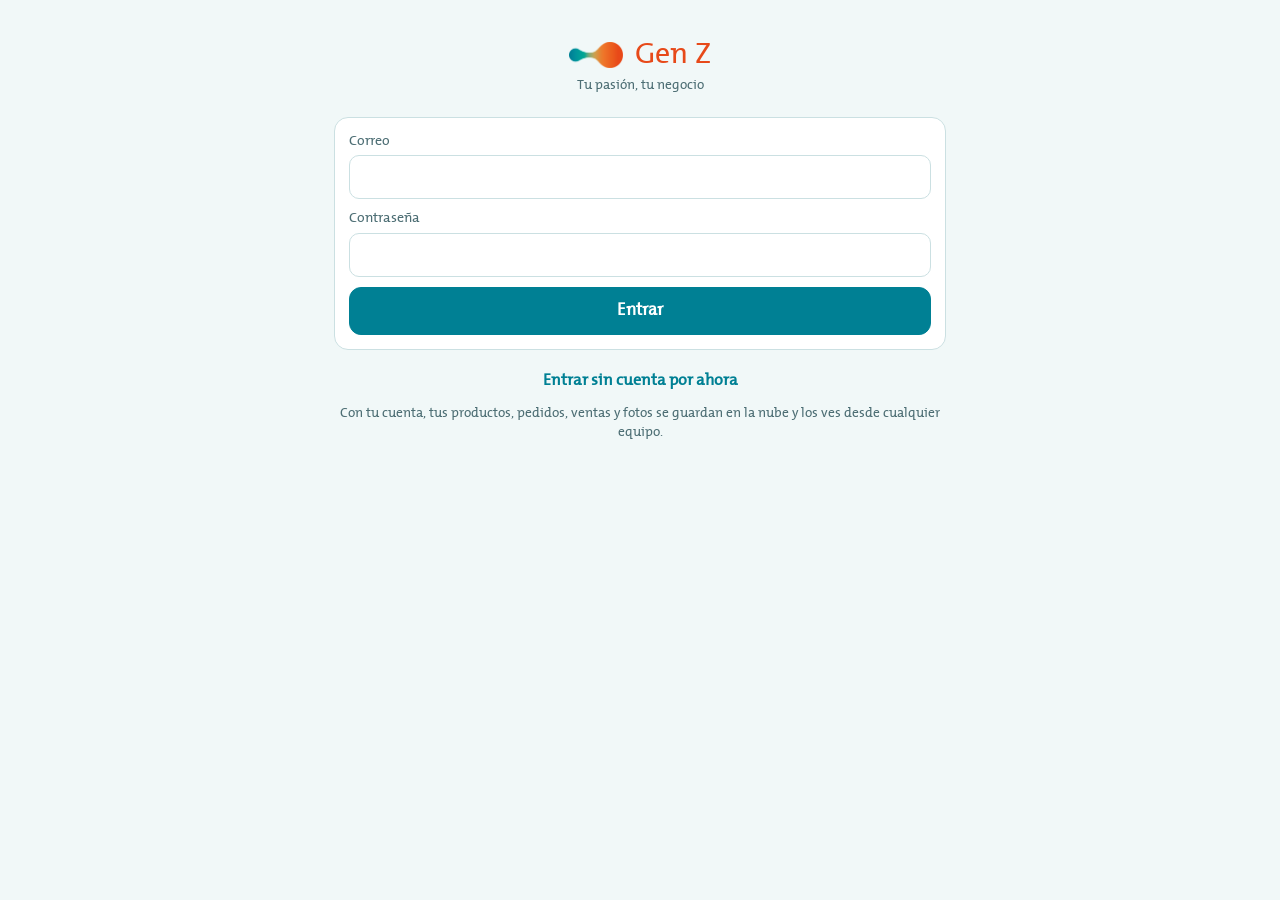
<file: inventario-anterior.html>
<!doctype html>
<html lang="es">
<head>
<meta charset="utf-8">
<meta name="viewport" content="width=device-width,initial-scale=1">
<title>Gen Z</title>
<meta name="theme-color" content="#008094">
<link rel="manifest" href="manifest.webmanifest">
<link rel="icon" href="icon-192.png">
<link rel="apple-touch-icon" href="apple-touch-icon.png">
<meta name="mobile-web-app-capable" content="yes">
<meta name="apple-mobile-web-app-capable" content="yes">
<meta name="apple-mobile-web-app-title" content="Gen Z">
<meta name="apple-mobile-web-app-status-bar-style" content="default">
<style>
@font-face{font-family:"Themix";src:url([data-uri]) format("truetype");font-display:swap}
:root{
  color-scheme:light dark;
  --bg:#F1F8F8; --surface:#FFFFFF; --soft:#E0EFF0; --ink:#0E3138; --muted:#4D6E74; --line:#CBE0E2;
  --accent:#008094; --on-accent:#FFFFFF; --brass:#C8470E; --warn:#C93C12; --ok:#00806F; --word:#E74919;
  --pend-bg:#F7EFDC; --pend-ink:#7A5A10; --done-bg:#D9F2EE; --done-ink:#00695F;
  --s-prod:#008094; --s-china:#CAA14F; --s-usa:#00A394; --s-transito:#ED752A; --s-aduana:#E74919; --s-otro:#7B9396;
  --grad:linear-gradient(90deg,#008094,#00A394,#CAA14F,#ED752A,#E74919);
  --sys:"Avenir Next","Segoe UI",system-ui,sans-serif;
}
@media (prefers-color-scheme:dark){
  :root:not([data-theme="light"]){
    color-scheme:dark;
    --bg:#08252B; --surface:#0E343B; --soft:#15434B; --ink:#EAF6F5; --muted:#9CC4C8; --line:#235760;
    --accent:#1FC7B5; --on-accent:#04222A; --brass:#F28A4B; --warn:#FF8A6A; --ok:#4FE0CC; --word:#F28A4B;
    --pend-bg:#3B3521; --pend-ink:#E6C877; --done-bg:#0F4D49; --done-ink:#6FE0D2;
    --s-prod:#2BB3C9; --s-china:#D9B565; --s-usa:#1FC7B5; --s-transito:#F28A4B; --s-aduana:#F2694A; --s-otro:#8FB0B3;
  }
}
:root[data-theme="dark"]{
  color-scheme:dark;
    --bg:#08252B; --surface:#0E343B; --soft:#15434B; --ink:#EAF6F5; --muted:#9CC4C8; --line:#235760;
    --accent:#1FC7B5; --on-accent:#04222A; --brass:#F28A4B; --warn:#FF8A6A; --ok:#4FE0CC; --word:#F28A4B;
    --pend-bg:#3B3521; --pend-ink:#E6C877; --done-bg:#0F4D49; --done-ink:#6FE0D2;
    --s-prod:#2BB3C9; --s-china:#D9B565; --s-usa:#1FC7B5; --s-transito:#F28A4B; --s-aduana:#F2694A; --s-otro:#8FB0B3;
}
:root[data-theme="light"]{color-scheme:light}
.hbtns{display:flex;gap:8px}
*{box-sizing:border-box}
html,body{margin:0}
body{background:var(--bg);color:var(--ink);font:16px/1.4 Themix,"Avenir Next","Segoe UI",system-ui,sans-serif;-webkit-text-size-adjust:100%}
button{font:inherit;color:inherit;cursor:pointer}
input,select,textarea{font:inherit;color:var(--ink);background:var(--surface);border:1px solid var(--line);border-radius:10px;padding:10px 12px;width:100%;min-height:44px}
input:focus,select:focus,textarea:focus,button:focus-visible{outline:2px solid var(--accent);outline-offset:1px}
label{display:block;font-size:14px;color:var(--muted);margin-bottom:10px}
label input,label select{margin-top:4px;color:var(--ink)}
small{color:var(--muted)}
h2{font-size:19px;margin:0}
h3{font-size:16px;margin:22px 0 8px}
.num{font-variant-numeric:tabular-nums}

#shell{max-width:640px;margin:0 auto;padding:0 14px 96px}
.top{display:flex;align-items:center;justify-content:space-between;padding:16px 2px 10px}
.brand{font-family:Themix,"Avenir Next",system-ui,sans-serif;font-size:30px;line-height:1;font-weight:400;color:var(--word);margin:0}
.logo{display:flex;align-items:center;gap:12px}
.logo img{width:54px;height:auto;display:block}
.tag{font-size:13.5px;color:var(--muted);margin-top:3px}
.brandbar{height:5px;background:var(--grad)}
.num,.kpi b,.price,.stock b,.total b,.pnums,.crow .r,.legend b,.sale,.line .pr,.icost,.stepper,input,select,textarea{font-family:var(--sys)}
.icon-btn{background:var(--surface);border:1px solid var(--line);border-radius:12px;width:44px;height:44px;display:grid;place-items:center}
.icon-btn svg,nav svg{width:22px;height:22px;fill:none;stroke:currentColor;stroke-width:1.8;stroke-linecap:round;stroke-linejoin:round}

nav{position:fixed;left:0;right:0;bottom:0;background:var(--surface);border-top:1px solid var(--line);z-index:5}
nav .in{max-width:640px;margin:0 auto;display:grid;grid-template-columns:repeat(4,1fr)}
nav button{background:none;border:0;padding:9px 4px 10px;display:grid;justify-items:center;gap:2px;font-size:12.5px;color:var(--muted)}
nav button.on{color:var(--accent);font-weight:700}

.card{background:var(--surface);border:1px solid var(--line);border-radius:14px;padding:14px;margin-bottom:12px}
.btn{border:1px solid var(--line);background:var(--surface);border-radius:12px;padding:11px 16px;min-height:46px;font-weight:600}
.btn.primary{background:var(--accent);color:var(--on-accent);border-color:var(--accent);font-size:17px}
.btn.ghost{background:transparent;border-style:dashed;width:100%;color:var(--accent)}
.btn.danger{color:var(--warn);border-color:var(--warn);background:transparent}
.btn.block{width:100%}
.link{background:none;border:0;color:var(--accent);font-weight:600;padding:8px 0}
.notice{background:var(--soft);border:1px solid var(--brass);border-radius:12px;padding:10px 12px;font-size:14px;margin-bottom:10px}
.syncb{display:flex;align-items:center;gap:8px;width:100%;background:none;border:0;padding:2px 2px 10px;font-size:13.5px;color:var(--muted);text-align:left}
.dot{width:9px;height:9px;border-radius:50%;background:var(--s-usa);flex:none}
.dot.pend{background:var(--s-china)}
.dot.err{background:var(--s-aduana)}
.dot.sync{background:var(--s-prod);animation:pulse 1s infinite alternate}
@keyframes pulse{from{opacity:.35}to{opacity:1}}
@media (prefers-reduced-motion:reduce){.dot.sync{animation:none}}
.hint{font-size:13.5px;color:var(--muted);margin:4px 0 10px}
.row2{display:grid;grid-template-columns:1fr 1fr;gap:10px}
.row3{display:grid;grid-template-columns:1fr 1fr 1fr;gap:8px}
.chips{display:flex;gap:8px;flex-wrap:wrap;margin:10px 0}
.chip{border:1px solid var(--line);background:var(--surface);border-radius:999px;padding:7px 14px;font-size:14px}
.chip.on{background:var(--accent);color:var(--on-accent);border-color:var(--accent)}
.status{display:inline-block;border-radius:999px;font-size:12.5px;padding:2px 10px;font-weight:600}
.status.pend{background:var(--pend-bg);color:var(--pend-ink)}
.status.done{background:var(--done-bg);color:var(--done-ink)}

.kpis{display:grid;grid-template-columns:1fr 1fr;gap:10px;margin-bottom:12px}
.kpi{background:var(--surface);border:1px solid var(--line);border-top:4px solid var(--s-prod);border-radius:14px;padding:10px 14px 12px}
.kpi:nth-child(2){border-top-color:var(--s-usa)}
.kpi:nth-child(3){border-top-color:var(--s-china)}
.kpi:nth-child(4){border-top-color:var(--s-transito)}
.kpi small{display:block}
.kpi b{font-size:21px;font-variant-numeric:tabular-nums}
.kpi.good b{color:var(--ok)} .kpi.bad b{color:var(--warn)}

.pcard{display:grid;grid-template-columns:64px 1fr auto;gap:12px;align-items:center;width:100%;text-align:left;background:var(--surface);border:1px solid var(--line);border-radius:14px;padding:10px;margin-bottom:10px}
.thumb{width:64px;height:64px;border-radius:12px;background:var(--soft);overflow:hidden;display:grid;place-items:center;border:0;padding:0;color:var(--muted);font-weight:700;font-size:22px}
.thumb span{display:grid;place-items:center;width:100%;height:100%;background:linear-gradient(135deg,#008094,#00A394);color:#fff}
.thumb img{width:100%;height:100%;object-fit:cover;display:block}
.thumb.sm{width:52px;height:52px;font-size:18px}
.thumb.lg{width:88px;height:88px}
.pname{font-weight:700;line-height:1.25}
.psub{font-size:13px;color:var(--muted)}
.pnums{display:flex;flex-wrap:wrap;gap:4px 12px;font-size:14px;margin-top:4px;font-variant-numeric:tabular-nums}
.price{color:var(--brass);font-weight:700}
.stock{text-align:center;min-width:54px;border-radius:12px;background:var(--soft);padding:6px 8px}
.stock b{display:block;font-size:20px;font-variant-numeric:tabular-nums}
.stock small{font-size:11.5px}
.stock.low{background:transparent;border:1.5px solid var(--s-china)}
.stock.out{background:transparent;border:1.5px solid var(--s-aduana)} .stock.out b{color:var(--warn)}

.empty{text-align:center;padding:28px 10px;color:var(--muted)}
.card.empty{padding-top:0;overflow:hidden}
.pattern{height:108px;margin:0 -10px 20px;background:#fff url([data-uri]) center/cover no-repeat}
.empty b{display:block;color:var(--ink);font-size:18px;margin-bottom:6px}
.empty .btn{margin:6px 4px 0}

.ocard{display:block;width:100%;text-align:left;background:var(--surface);border:1px solid var(--line);border-radius:14px;padding:12px 14px;margin-bottom:10px}
.ocard .l1{display:flex;justify-content:space-between;gap:10px;font-weight:700}
.ocard .l2{display:flex;justify-content:space-between;gap:10px;font-size:14px;color:var(--muted);margin-top:4px}

.icard,.erow{background:var(--surface);border:1px solid var(--line);border-radius:14px;padding:12px;margin-bottom:10px}
.irow1{display:grid;grid-template-columns:52px 1fr;gap:10px;align-items:center;margin-bottom:6px}
.ibadge{font-size:13px;color:var(--muted);margin:0 0 8px}
.icost{font-size:14px;margin-top:2px;display:flex;justify-content:space-between;gap:8px;font-variant-numeric:tabular-nums}
.rm{background:none;border:0;color:var(--warn);font-size:14px;padding:6px 0 0;font-weight:600}
.erow .row2{margin-top:8px}

.ladder{display:flex;height:22px;border-radius:7px;overflow:hidden;gap:2px;margin:2px 0 12px}
.ladder span{display:block;min-width:4px}
.legend{list-style:none;margin:0 0 12px;padding:0;display:grid;gap:5px}
.legend li{display:grid;grid-template-columns:14px 1fr auto;gap:8px;align-items:center;font-size:15px}
.legend i{width:12px;height:12px;border-radius:3px;display:block}
.legend b{font-variant-numeric:tabular-nums}
.total{display:flex;justify-content:space-between;align-items:baseline;border-top:1px solid var(--line);padding-top:10px;font-size:15px}
.total b{font-size:24px;font-variant-numeric:tabular-nums}
.crow{display:flex;justify-content:space-between;gap:10px;padding:9px 0;border-top:1px solid var(--line);font-size:15px}
.crow .r{text-align:right;font-variant-numeric:tabular-nums}
.crow .r div{white-space:nowrap}
.crow small{display:block}
.warn{color:var(--warn);font-size:14px;margin:8px 0 0}

.line{display:grid;grid-template-columns:1fr auto;gap:8px;background:var(--surface);border:1px solid var(--line);border-radius:14px;padding:10px 12px;margin-bottom:10px}
.line .nm{font-weight:700}
.stepper{display:grid;grid-template-columns:40px 56px 40px;gap:6px;align-items:center}
.stepper button{height:44px;border-radius:10px;border:1px solid var(--line);background:var(--soft);font-size:20px;font-weight:700}
.stepper input{text-align:center;padding:8px 4px}
.line .pr{display:flex;gap:8px;align-items:center;font-size:14px;color:var(--muted);grid-column:1/-1;flex-wrap:wrap}
.line .pr input{width:96px}
.pick{display:flex;justify-content:space-between;gap:8px;width:100%;text-align:left;background:var(--surface);border:1px solid var(--line);border-radius:12px;padding:10px 12px;margin-bottom:6px}
.day{display:flex;justify-content:space-between;align-items:baseline;margin:20px 0 6px;font-weight:700}
.sale{display:flex;justify-content:space-between;gap:10px;align-items:center;padding:8px 0;border-top:1px solid var(--line);font-size:15px;font-variant-numeric:tabular-nums}
.sale button{background:none;border:0;color:var(--warn);padding:8px;font-size:14px}

.bars{display:flex;align-items:flex-end;gap:8px;height:120px;margin-top:8px}
.bars div{flex:1;display:flex;flex-direction:column;justify-content:flex-end;align-items:center;height:100%;gap:4px;font-size:12px;color:var(--muted)}
.bars span{display:block;width:100%;background:linear-gradient(to top,#008094,#ED752A);border-radius:6px 6px 0 0;min-height:2px}

.sheet{position:fixed;inset:0;background:var(--bg);overflow:auto;z-index:20;overscroll-behavior:contain}
.sh-head{position:sticky;top:0;background:var(--bg);z-index:2;padding:10px 14px;border-bottom:1px solid var(--line);display:flex;align-items:center;gap:12px}
.sh-wrap{max-width:640px;margin:0 auto}
.sh-body{max-width:640px;margin:0 auto;padding:6px 14px 120px}
.sh-foot{position:fixed;left:0;right:0;bottom:0;background:var(--surface);border-top:1px solid var(--line);padding:10px 14px;z-index:3}
.sh-foot .in{max-width:640px;margin:0 auto;display:flex;gap:10px}
.sh-foot .btn{flex:1}
.photo-row{display:flex;gap:14px;align-items:center;margin:12px 0}
.photo-row small{display:block}

#toast{position:fixed;left:50%;bottom:90px;transform:translateX(-50%);background:var(--ink);color:var(--bg);padding:10px 16px;border-radius:12px;font-size:15px;max-width:88vw;z-index:50;opacity:0;pointer-events:none;transition:opacity .2s;text-align:center}
#toast.on{opacity:1}
@media (prefers-reduced-motion:reduce){#toast{transition:none}}
</style>
</head>
<body>
<div class="brandbar"></div>
<div id="shell">
  <div class="top">
    <div class="logo"><img src="[data-uri]" alt=""><div><h1 class="brand" id="title">Gen Z</h1><div class="tag">Tu pasión, tu negocio</div></div></div>
    <div class="hbtns"><button class="icon-btn" id="themebtn" data-act="toggle-theme" aria-label="Cambiar tema"></button>
    <button class="icon-btn" data-act="settings" aria-label="Ajustes">
      <svg viewBox="0 0 24 24"><circle cx="12" cy="12" r="3"/><path d="M19.4 15a1.7 1.7 0 0 0 .3 1.8l.1.1a2 2 0 1 1-2.8 2.8l-.1-.1a1.7 1.7 0 0 0-1.8-.3 1.7 1.7 0 0 0-1 1.5V21a2 2 0 1 1-4 0v-.1a1.7 1.7 0 0 0-1.1-1.5 1.7 1.7 0 0 0-1.8.3l-.1.1a2 2 0 1 1-2.8-2.8l.1-.1a1.7 1.7 0 0 0 .3-1.8 1.7 1.7 0 0 0-1.5-1H3a2 2 0 1 1 0-4h.1a1.7 1.7 0 0 0 1.5-1.1 1.7 1.7 0 0 0-.3-1.8l-.1-.1a2 2 0 1 1 2.8-2.8l.1.1a1.7 1.7 0 0 0 1.8.3H9a1.7 1.7 0 0 0 1-1.5V3a2 2 0 1 1 4 0v.1a1.7 1.7 0 0 0 1 1.5 1.7 1.7 0 0 0 1.8-.3l.1-.1a2 2 0 1 1 2.8 2.8l-.1.1a1.7 1.7 0 0 0-.3 1.8V9a1.7 1.7 0 0 0 1.5 1H21a2 2 0 1 1 0 4h-.1a1.7 1.7 0 0 0-1.5 1z"/></svg>
    </button>
    </div>
  </div>
  <div id="notice"></div>
  <div id="syncbar"></div>
  <main id="app"></main>
</div>

<nav><div class="in">
  <button data-act="tab" data-tab="inv"><svg viewBox="0 0 24 24"><path d="M3 7l9-4 9 4v10l-9 4-9-4z"/><path d="M3 7l9 4 9-4M12 11v10"/></svg>Inventario</button>
  <button data-act="tab" data-tab="ord"><svg viewBox="0 0 24 24"><path d="M3 6h11v10H3zM14 10h4l3 3v3h-7z"/><circle cx="7" cy="18" r="2"/><circle cx="17" cy="18" r="2"/></svg>Pedidos</button>
  <button data-act="tab" data-tab="sal"><svg viewBox="0 0 24 24"><path d="M6 3h12v18l-3-2-3 2-3-2-3 2z"/><path d="M9 8h6M9 12h6"/></svg>Ventas</button>
  <button data-act="tab" data-tab="res"><svg viewBox="0 0 24 24"><path d="M4 20V10M10 20V4M16 20v-8M22 20H2"/></svg>Resumen</button>
</div></nav>

<div id="modal"></div>
<div id="toast" role="status" aria-live="polite"></div>
<input type="file" id="file" accept="image/*" hidden>

<script>
(function(){
'use strict';

/* ---------- constantes y utilidades ---------- */
const STAGES=[['china','China'],['usa','EE. UU.'],['transito','Hacia Cuba'],['aduana','Aduana Cuba'],['otro','Otros']];
const uid=()=>Math.random().toString(36).slice(2,9)+Date.now().toString(36).slice(-3);
const $=(s,r)=>(r||document).querySelector(s);
const esc=s=>String(s==null?'':s).replace(/[&<>"']/g,c=>({'&':'&amp;','<':'&lt;','>':'&gt;','"':'&quot;',"'":'&#39;'}[c]));
const num=v=>{const n=parseFloat(String(v==null?'':v).replace(',','.'));return isFinite(n)?n:0;};
const sum=(a,f)=>a.reduce((t,x)=>t+f(x),0);
const usd=n=>(n<0?'-':'')+'$'+Math.abs(n||0).toLocaleString('en-US',{minimumFractionDigits:2,maximumFractionDigits:2});
const int=n=>Math.round(n||0).toLocaleString('en-US');
const fmtISO=t=>t.getFullYear()+'-'+String(t.getMonth()+1).padStart(2,'0')+'-'+String(t.getDate()).padStart(2,'0');
const today=()=>fmtISO(new Date());
const dateAdd=(d,n)=>{const p=d.split('-').map(Number);return fmtISO(new Date(p[0],p[1]-1,p[2]+n));};
const fmtDate=d=>{const p=d.split('-').map(Number);return new Date(p[0],p[1]-1,p[2]).toLocaleDateString('es',{day:'numeric',month:'short',year:'numeric'});};
const clone=o=>JSON.parse(JSON.stringify(o));
const selA=(a,b)=>String(a)===String(b)?' selected':'';

/* ---------- almacenamiento ---------- */
let storageOk=true;
function storageFail(){if(!storageOk)return;storageOk=false;const n=document.querySelector('#notice');if(n)n.innerHTML='<div class="notice">No se pueden guardar los datos en este navegador (¿modo privado?). Duran solo mientras la página esté abierta. <button class="link" data-act="settings">Hacer copia de seguridad</button></div>';}
const mem={};
const imgs={};
let _db=null;
function idbOpen(){return new Promise((res,rej)=>{if(!window.indexedDB)return rej(new Error('sin IndexedDB'));const r=indexedDB.open('genz',1);r.onupgradeneeded=()=>r.result.createObjectStore('kv');r.onsuccess=()=>res(r.result);r.onerror=()=>rej(r.error);r.onblocked=()=>rej(new Error('bloqueado'));});}
function db(){if(!_db)_db=idbOpen();return _db;}
const store={
  async get(k){
    try{const d=await db();return await new Promise((res,rej)=>{const q=d.transaction('kv').objectStore('kv').get(k);q.onsuccess=()=>res(q.result==null?null:q.result);q.onerror=()=>rej(q.error);});}catch(e){}
    try{if(window.storage){const r=await window.storage.get(k);if(r&&r.value!=null)return r.value;}}catch(e){}
    return mem[k]==null?null:mem[k];
  },
  async set(k,v){
    mem[k]=v;
    try{const d=await db();await new Promise((res,rej)=>{const t=d.transaction('kv','readwrite');t.objectStore('kv').put(v,k);t.oncomplete=()=>res();t.onerror=()=>rej(t.error);t.onabort=()=>rej(t.error);});return;}catch(e){}
    try{if(window.storage){await window.storage.set(k,v);return;}}catch(e){}
    storageFail();
  }
};
let S={settings:{name:'Gen Z',mult:2,rate:0,round:'0.5',theme:'auto'},products:[],orders:[],sales:[]};
let saveT;
function save(){clearTimeout(saveT);saveT=setTimeout(()=>{store.set('inv-data',JSON.stringify(S));scheduleSync();},250);}
async function getImg(id){if(!id)return null;if(imgs[id])return imgs[id];const v=await store.get('img:'+id);if(v)imgs[id]=v;return imgs[id]||null;}
async function load(){
  try{const ss=await store.get('session');session=ss?JSON.parse(ss):null;}catch(e){session=null;}
  try{const sm=await store.get('sync-meta');if(sm)syncState=Object.assign(syncState,JSON.parse(sm));}catch(e){}
  localOnly=(await store.get('local-only'))==='1';
  const raw=await store.get('inv-data');
  if(raw){try{const d=JSON.parse(raw);S=Object.assign(S,d,{settings:Object.assign(S.settings,d.settings||{})});}catch(e){}}
  render();
  const ids=new Set();
  S.products.forEach(p=>p.imgId&&ids.add(p.imgId));
  S.orders.forEach(o=>o.items.forEach(i=>i.imgId&&ids.add(i.imgId)));
  for(const id of ids)await getImg(id);
  if(ids.size&&!ui.modal)render();
  updateSyncbar();
  if(session)syncNow();else if(!localOnly)openLogin();
}

/* ---------- estado de la interfaz ---------- */
const ui={tab:'inv',q:'',filter:'all',period:'7',modal:null,draft:null,pdraft:null,sdraft:null,
  report:{date:today(),lines:[],q:''}};

/* ---------- nube (Supabase) ---------- */
const SB_URL='https://dfgdkslrlkgfcdgglnnu.supabase.co';
const SB_KEY='eyJhbGciOiJIUzI1NiIsInR5cCI6IkpXVCJ9.eyJpc3MiOiJzdXBhYmFzZSIsInJlZiI6ImRmZ2Rrc2xybGtnZmNkZ2dsbm51Iiwicm9sZSI6ImFub24iLCJpYXQiOjE3OTI2OTIzMjQsImV4cCI6MjEwODI2ODMyNH0.d_wFR0FG5SBCgeLAzFnv9p15ky2D8GgyB2ai4UO9KrQ';
const COLS=[['products','genz_products'],['orders','genz_orders'],['sales','genz_sales']];
let session=null,localOnly=false,syncing=false,resync=false,syncT=null,refreshing=null;
let syncStatus='idle',syncMsg='';
let syncState={base:{products:{},orders:{},sales:{},settings:''},upImgs:{},lastSync:0};

function canon(v){
  if(Array.isArray(v))return '['+v.map(canon).join(',')+']';
  if(v&&typeof v==='object')return '{'+Object.keys(v).filter(k=>v[k]!==undefined).sort().map(k=>JSON.stringify(k)+':'+canon(v[k])).join(',')+'}';
  return JSON.stringify(v);
}
function settingsForSync(){const o=Object.assign({},S.settings);delete o.theme;return o;}
function dirtyCount(){
  let n=0;
  COLS.forEach(c=>{
    const base=syncState.base[c[0]],ids={};
    S[c[0]].forEach(r=>{ids[r.id]=1;if(base[r.id]!==canon(r))n++;});
    Object.keys(base).forEach(id=>{if(!ids[id])n++;});
  });
  if(canon(settingsForSync())!==syncState.base.settings)n++;
  return n;
}
function authErr(){const e=new Error('sesión vencida');e.name='AuthError';return e;}
async function httpErr(r){let e={};try{e=await r.json();}catch(x){}const err=new Error(e.message||('Error '+r.status));err.status=r.status;err.code=e.code;return err;}
function setSession(d){
  const u=d.user||(session&&session.user)||{};
  session={access_token:d.access_token,refresh_token:d.refresh_token,expires_at:Date.now()+((d.expires_in||3600)*1000),user:{id:u.id,email:u.email}};
  store.set('session',JSON.stringify(session));
}
async function refreshSession(){
  const r=await fetch(SB_URL+'/auth/v1/token?grant_type=refresh_token',{method:'POST',headers:{apikey:SB_KEY,'Content-Type':'application/json'},body:JSON.stringify({refresh_token:session.refresh_token})});
  if(!r.ok){if(r.status===400||r.status===401||r.status===403)throw authErr();throw new Error('refresh '+r.status);}
  setSession(await r.json());
}
async function accessToken(){
  if(!session)throw authErr();
  if(session.expires_at-Date.now()<60000){
    if(!refreshing)refreshing=refreshSession().finally(()=>{refreshing=null;});
    await refreshing;
  }
  return session.access_token;
}
async function doLogin(email,pass){
  let r;
  try{r=await fetch(SB_URL+'/auth/v1/token?grant_type=password',{method:'POST',headers:{apikey:SB_KEY,'Content-Type':'application/json'},body:JSON.stringify({email:email,password:pass})});}
  catch(e){throw new Error('Sin conexión. Inténtalo cuando tengas internet, o entra sin cuenta por ahora.');}
  const d=await r.json().catch(()=>({}));
  if(!r.ok)throw new Error(r.status===400?'Correo o contraseña incorrectos.':(d.msg||d.error_description||'No se pudo entrar.'));
  setSession(d);
}
async function getAll(table,select,order){
  const t=await accessToken();let out=[],from=0;
  for(;;){
    const r=await fetch(SB_URL+'/rest/v1/'+table+'?select='+select+(order?'&order='+order:''),{headers:{apikey:SB_KEY,Authorization:'Bearer '+t,'Range-Unit':'items',Range:from+'-'+(from+999)}});
    if(!r.ok)throw await httpErr(r);
    const rows=await r.json();out=out.concat(rows);
    if(rows.length<1000)break;from+=1000;
  }
  return out;
}
async function upsert(table,rows,conflict){
  const t=await accessToken();
  const r=await fetch(SB_URL+'/rest/v1/'+table+'?on_conflict='+conflict,{method:'POST',headers:{apikey:SB_KEY,Authorization:'Bearer '+t,'Content-Type':'application/json',Prefer:'resolution=merge-duplicates,return=minimal'},body:JSON.stringify(rows)});
  if(!r.ok)throw await httpErr(r);
}
function refImgIds(){
  const ids=new Set();
  S.products.forEach(p=>p.imgId&&ids.add(p.imgId));
  S.orders.forEach(o=>o.items.forEach(i=>i.imgId&&ids.add(i.imgId)));
  return ids;
}
async function pushAll(){
  const uid=session.user.id,now=new Date().toISOString();
  if(!syncState.base.settings){
    const st=await getAll('genz_settings','data','');
    if(st.length){S.settings=Object.assign({},S.settings,st[0].data);syncState.base.settings=canon(settingsForSync());}
  }
  for(const c of COLS){
    const col=c[0],table=c[1],base=syncState.base[col],rows=[],ids={};
    S[col].forEach(r=>{ids[r.id]=1;if(base[r.id]!==canon(r))rows.push({owner_id:uid,id:r.id,data:r,updated_at:now,deleted:false});});
    Object.keys(base).forEach(id=>{if(!ids[id])rows.push({owner_id:uid,id:id,data:JSON.parse(base[id]),updated_at:now,deleted:true});});
    for(let i=0;i<rows.length;i+=100)await upsert(table,rows.slice(i,i+100),'owner_id,id');
    rows.forEach(rw=>{if(rw.deleted)delete base[rw.id];else base[rw.id]=canon(rw.data);});
  }
  const cs=canon(settingsForSync());
  if(cs!==syncState.base.settings){
    await upsert('genz_settings',[{owner_id:uid,data:settingsForSync(),updated_at:now}],'owner_id');
    syncState.base.settings=cs;
  }
}
async function pullAll(){
  let changed=false;
  for(const c of COLS){
    const col=c[0],base=syncState.base[col];
    const rows=await getAll(c[1],'id,data,deleted','id.asc');
    for(const row of rows){
      const idx=S[col].findIndex(x=>x.id===row.id);
      const cur=idx>=0?S[col][idx]:null;
      const dirty=cur&&base[row.id]!==canon(cur);
      if(row.deleted){
        if(cur&&!dirty){S[col].splice(idx,1);changed=true;}
        if(!dirty)delete base[row.id];
        continue;
      }
      const rj=canon(row.data);
      if(!cur){S[col].push(row.data);base[row.id]=rj;changed=true;}
      else if(!dirty&&canon(cur)!==rj){S[col][idx]=row.data;base[row.id]=rj;changed=true;}
    }
  }
  const st=await getAll('genz_settings','data','');
  if(st.length&&canon(settingsForSync())===syncState.base.settings){
    const rj=canon(st[0].data);
    if(rj!==syncState.base.settings){S.settings=Object.assign({},S.settings,st[0].data);syncState.base.settings=canon(settingsForSync());changed=true;}
  }
  if(changed){await store.set('inv-data',JSON.stringify(S));render();}
}
async function downloadImg(uid,id){
  const t=await accessToken();
  const r=await fetch(SB_URL+'/storage/v1/object/authenticated/genz-fotos/'+uid+'/'+id+'.jpg',{headers:{apikey:SB_KEY,Authorization:'Bearer '+t}});
  if(!r.ok)return false;
  const b=await r.blob();
  const url=await new Promise((res,rej)=>{const fr=new FileReader();fr.onload=()=>res(fr.result);fr.onerror=rej;fr.readAsDataURL(b);});
  imgs[id]=url;await store.set('img:'+id,url);return true;
}
async function syncImages(){
  const uid=session.user.id;let got=false;
  for(const id of Array.from(refImgIds())){
    if(!imgs[id]){const v=await store.get('img:'+id);if(v)imgs[id]=v;}
    if(imgs[id]){
      if(!syncState.upImgs[id]){
        const blob=await (await fetch(imgs[id])).blob();
        const t=await accessToken();
        const r=await fetch(SB_URL+'/storage/v1/object/genz-fotos/'+uid+'/'+id+'.jpg',{method:'POST',headers:{apikey:SB_KEY,Authorization:'Bearer '+t,'Content-Type':'image/jpeg','x-upsert':'true'},body:blob});
        if(!r.ok)throw await httpErr(r);
        syncState.upImgs[id]=1;
      }
    }else if(await downloadImg(uid,id)){syncState.upImgs[id]=1;got=true;}
  }
  if(got)render();
}
function setSync(st,msg){syncStatus=st;syncMsg=msg||'';updateSyncbar();}
function ago(ts){const m=Math.round((Date.now()-ts)/60000);return m<1?'ahora mismo':m<60?'hace '+m+' min':'hace '+Math.round(m/60)+' h';}
function updateSyncbar(){
  const el=$('#syncbar');if(!el)return;
  if(!session){el.innerHTML=localOnly?'<button class="syncb" data-act="open-login"><i class="dot pend"></i>Solo en este teléfono. Toca para iniciar sesión y guardar en la nube.</button>':'';return;}
  let n=0;try{n=dirtyCount();}catch(e){}
  let d='ok',t='';
  if(syncStatus==='syncing'){d='sync';t='Sincronizando…';}
  else if(syncStatus==='offline'){d='pend';t='Sin conexión'+(n?' · '+n+' cambio'+(n===1?'':'s')+' por subir':'');}
  else if(syncStatus==='auth'){d='err';t='Tu sesión venció. Toca para iniciar sesión.';}
  else if(syncStatus==='error'){d='err';t=syncMsg||'No se pudo sincronizar. Toca para reintentar.';}
  else if(n>0){d='pend';t=n+' cambio'+(n===1?'':'s')+' por subir';}
  else{t='Guardado en la nube'+(syncState.lastSync?' · '+ago(syncState.lastSync):'');}
  el.innerHTML='<button class="syncb" data-act="'+(syncStatus==='auth'?'open-login':'sync-now')+'"><i class="dot '+d+'"></i>'+esc(t)+'</button>';
}
function failSync(e){
  if(e&&(e.name==='AuthError'||e.status===401)){setSync('auth');return;}
  if(e instanceof TypeError||!navigator.onLine){setSync('offline');return;}
  let m='No se pudo sincronizar. Toca para reintentar.';
  if(e&&(e.status===403||e.code==='42501'))m='Tu usuario no está autorizado en Gen Z. Falta el último paso del script SQL.';
  else if(e&&(e.code==='PGRST205'||e.code==='42P01'||e.status===404))m='Faltan las tablas de Gen Z en Supabase. Ejecuta el script SQL.';
  setSync('error',m);
}
async function persistSync(){await store.set('sync-meta',JSON.stringify(syncState));}
async function syncNow(){
  if(!session)return;
  if(syncing){resync=true;return;}
  syncing=true;setSync('syncing');
  try{
    await pushAll();
    await pullAll();
    await syncImages();
    syncState.lastSync=Date.now();
    await persistSync();
    setSync('ok');
  }catch(e){await persistSync();failSync(e);}
  finally{syncing=false;if(resync){resync=false;setTimeout(()=>syncNow(),600);}}
}
function scheduleSync(){
  updateSyncbar();
  if(!session)return;
  clearTimeout(syncT);
  syncT=setTimeout(()=>{if(navigator.onLine)syncNow();else setSync('offline');},2500);
}
window.addEventListener('online',()=>syncNow());
window.addEventListener('offline',()=>{if(session)setSync('offline');});
document.addEventListener('visibilitychange',()=>{if(!document.hidden&&session&&Date.now()-syncState.lastSync>60000)syncNow();});
setInterval(()=>{if(session&&!document.hidden){if(Date.now()-syncState.lastSync>300000)syncNow();else updateSyncbar();}},60000);

/* ---------- tema ---------- */
const MOON='<svg viewBox="0 0 24 24"><path d="M21 12.8A9 9 0 1 1 11.2 3a7 7 0 0 0 9.8 9.8z"/></svg>';
const SUN='<svg viewBox="0 0 24 24"><circle cx="12" cy="12" r="4"/><path d="M12 2v2M12 20v2M4.9 4.9l1.4 1.4M17.7 17.7l1.4 1.4M2 12h2M20 12h2M4.9 19.1l1.4-1.4M17.7 6.3l1.4-1.4"/></svg>';
function effTheme(){const t=S.settings.theme;if(t==='light'||t==='dark')return t;return window.matchMedia&&matchMedia('(prefers-color-scheme: dark)').matches?'dark':'light';}
function applyTheme(){
  const t=S.settings.theme,r=document.documentElement;
  if(t==='light'||t==='dark')r.setAttribute('data-theme',t);else r.removeAttribute('data-theme');
  const dark=effTheme()==='dark',b=document.getElementById('themebtn');
  if(b){b.innerHTML=dark?SUN:MOON;const l=dark?'Cambiar a tema claro':'Cambiar a tema oscuro';b.title=l;b.setAttribute('aria-label',l);}
  const m=document.querySelector('meta[name=theme-color]');if(m)m.content=dark?'#08252B':'#008094';
}
if(window.matchMedia)matchMedia('(prefers-color-scheme: dark)').addEventListener('change',()=>applyTheme());

/* ---------- reglas de negocio ---------- */
const prod=id=>S.products.find(p=>p.id===id);
function roundUp(x){const st=num(S.settings.round)||0.01;return +(Math.ceil(x/st-1e-9)*st).toFixed(2);}
function minPrice(cost){return cost>0?roundUp(cost*(num(S.settings.mult)||2)):0;}

const LB=0.45359237;
const curLabel=c=>c==='%'?'% del valor':c==='USD/lb'?'USD por lb':c==='USD/kg'?'USD por kg':c;
function calcOrder(o){
  const rate=num(o.rate)||num(S.settings.rate)||0;
  const wu=o.wUnit==='lb'?LB:1;
  const items=o.items;
  const goods=sum(items,i=>num(i.qty)*num(i.price));
  const weights=items.map(i=>num(i.qty)*num(i.weight)*wu);
  const totalW=sum(weights,w=>w);
  const lotKg=num(o.lotWeight)>0?num(o.lotWeight)*wu:totalW;
  const totalQty=sum(items,i=>num(i.qty));
  let method=o.method;
  if(method==='peso'&&totalW<=0)method='valor';
  const exp=o.expenses.map(e=>{
    let v=0,missing=false,missingW=false;
    if(e.cur==='%')v=goods*num(e.amount)/100;
    else if(e.cur==='CUP'){if(rate>0)v=num(e.amount)/rate;else if(num(e.amount)>0)missing=true;}
    else if(e.cur==='USD/lb'||e.cur==='USD/kg'){if(lotKg>0)v=num(e.amount)*(e.cur==='USD/lb'?lotKg/LB:lotKg);else if(num(e.amount)>0)missingW=true;}
    else v=num(e.amount);
    return {stage:e.stage,usd:v,missing:missing,missingW:missingW};
  });
  const extra=sum(exp,e=>e.usd);
  const byStage={};
  exp.forEach(e=>{byStage[e.stage]=(byStage[e.stage]||0)+e.usd;});
  const rows=items.map((i,k)=>{
    const qty=num(i.qty),val=qty*num(i.price);
    let share=0;
    if(method==='valor')share=goods>0?val/goods:0;
    else if(method==='peso')share=totalW>0?weights[k]/totalW:0;
    else share=totalQty>0?qty/totalQty:0;
    const alloc=extra*share;
    const unitProduct=num(i.price);
    const unitExtra=qty>0?alloc/qty:0;
    return {qty,unitProduct,unitExtra,unitCost:unitProduct+unitExtra,alloc};
  });
  return {rate,goods,extra,total:goods+extra,byStage,rows,method,lotKg,fellBack:o.method==='peso'&&method!=='peso',missingRate:exp.some(e=>e.missing),missingWeight:exp.some(e=>e.missingW)};
}

function receiveOrder(o){
  const c=calcOrder(o);
  o.items.forEach((it,k)=>{
    const r=c.rows[k];if(r.qty<=0)return;
    let p=it.productId?prod(it.productId):null;
    if(!p)p=matchProduct(it.name);
    if(!p){
      p={id:uid(),name:it.name.trim(),sku:'',category:(it.category||'').trim(),stock:0,cost:0,price:0,min:0,imgId:null,history:[]};
      S.products.push(p);
    }
    const ns=p.stock+r.qty;
    p.cost=ns>0?((p.stock*p.cost)+r.qty*r.unitCost)/ns:r.unitCost;
    p.stock=ns;
    const mn=minPrice(p.cost);
    if(!p.price||p.price<mn)p.price=mn;
    if(it.imgId&&!p.imgId)p.imgId=it.imgId;
    if(!p.category&&it.category)p.category=it.category.trim();
    p.history.unshift({date:o.date,order:o.name,qty:r.qty,unitProduct:r.unitProduct,unitExtra:r.unitExtra,unitCost:r.unitCost});
  });
  o.status='recibido';
  o.receivedAt=today();
  o.snapshot={goods:c.goods,extra:c.extra,total:c.total,byStage:c.byStage};
}
function matchProduct(txt){
  const t=String(txt||'').trim().toLowerCase();if(!t)return null;
  return S.products.find(p=>p.name.toLowerCase()===t||(p.sku&&p.sku.toLowerCase()===t))||null;
}

/* ---------- ayudas de interfaz ---------- */
let toastT;
function toast(m){const t=$('#toast');t.textContent=m;t.classList.add('on');clearTimeout(toastT);toastT=setTimeout(()=>t.classList.remove('on'),3200);}
let armedKey=null,armedT;
function armed(k,msg){
  if(armedKey===k){armedKey=null;clearTimeout(armedT);return true;}
  armedKey=k;clearTimeout(armedT);armedT=setTimeout(()=>{armedKey=null;},4000);
  toast(msg||'Toca otra vez para confirmar');return false;
}
function imgTag(id,name){
  if(id&&imgs[id])return '<img alt="" src="'+imgs[id]+'">';
  const ch=(String(name||'').trim()[0]||'♪').toUpperCase();
  return '<span>'+esc(ch)+'</span>';
}
function cupText(v){const r=num(S.settings.rate);return r>0?' · ≈ '+int(v*r)+' CUP':'';}
function stageName(k){const s=STAGES.find(x=>x[0]===k);return s?s[1]:k;}

/* ---------- vistas principales ---------- */
function render(){
  applyTheme();
  $('#title').textContent=S.settings.name||'Inventario';
  const v={inv:viewInv,ord:viewOrders,sal:viewSales,res:viewSummary}[ui.tab]();
  $('#app').innerHTML=v;
  document.querySelectorAll('nav button').forEach(b=>b.classList.toggle('on',b.dataset.tab===ui.tab));
  if(ui.tab==='inv')renderList();
  if(ui.tab==='sal')renderReportBits();
}

/* Inventario */
function viewInv(){
  const P=S.products;
  const units=sum(P,p=>p.stock),inv=sum(P,p=>p.stock*p.cost),val=sum(P,p=>p.stock*p.price);
  let h='';
  h+='<div class="kpis"><div class="kpi"><small>Productos</small><b>'+P.length+'</b></div>'+
     '<div class="kpi"><small>Unidades en stock</small><b>'+int(units)+'</b></div>'+
     '<div class="kpi"><small>Invertido (al costo)</small><b>'+usd(inv)+'</b></div>'+
     '<div class="kpi"><small>Valor de venta</small><b>'+usd(val)+'</b></div></div>';
  if(!P.length){
    h+='<div class="card empty"><div class="pattern"></div><b>Todavía no hay productos</b>Registra un pedido para que sus productos entren solos al inventario, o agrega uno a mano.<br>'+
       '<button class="btn primary" data-act="new-order">Registrar un pedido</button>'+
       '<button class="btn" data-act="new-product">Agregar producto</button><br>'+
       '<button class="link" data-act="sample">Probar con un pedido de ejemplo</button></div>';
    return h;
  }
  h+='<input id="q-inv" type="search" placeholder="Buscar por nombre, código o categoría" value="'+esc(ui.q)+'">';
  h+='<div class="chips"><button class="chip'+(ui.filter==='all'?' on':'')+'" data-act="filter" data-f="all">Todos</button>'+
     '<button class="chip'+(ui.filter==='low'?' on':'')+'" data-act="filter" data-f="low">Stock bajo</button>'+
     '<button class="chip" data-act="new-product" style="margin-left:auto">+ Producto</button></div>';
  h+='<div id="plist"></div>';
  return h;
}
function renderList(){
  const el=$('#plist');if(!el)return;
  const q=ui.q.trim().toLowerCase();
  let L=S.products.filter(p=>!q||(p.name+' '+p.sku+' '+p.category).toLowerCase().includes(q));
  if(ui.filter==='low')L=L.filter(p=>p.stock<=p.min);
  L.sort((a,b)=>a.name.localeCompare(b.name,'es'));
  if(!L.length){el.innerHTML='<div class="empty">No hay productos que coincidan.</div>';return;}
  el.innerHTML=L.map(p=>{
    const cls=p.stock<=0?'out':(p.min>0&&p.stock<=p.min?'low':'');
    const gain=p.price-p.cost;
    return '<button class="pcard" data-act="open-product" data-id="'+p.id+'">'+
      '<div class="thumb">'+imgTag(p.imgId,p.name)+'</div>'+
      '<div><div class="pname">'+esc(p.name)+'</div>'+
      '<div class="psub">'+esc([p.sku,p.category].filter(Boolean).join(' · ')||'Sin categoría')+'</div>'+
      '<div class="pnums"><span>Costo '+usd(p.cost)+'</span><span class="price">Venta '+usd(p.price)+'</span><span>Ganas '+usd(gain)+'</span></div></div>'+
      '<div class="stock '+cls+'"><b>'+int(p.stock)+'</b><small>'+(p.stock<=0?'agotado':'en stock')+'</small></div></button>';
  }).join('');
}

/* Pedidos */
function viewOrders(){
  let h='<button class="btn primary block" data-act="new-order">+ Nuevo pedido</button><div style="height:12px"></div>';
  if(!S.orders.length){
    h+='<div class="card empty"><div class="pattern"></div><b>Aún no has registrado pedidos</b>Cada pedido calcula cuánto te cuesta de verdad cada producto, con los gastos de todo el viaje.<br><button class="link" data-act="sample">Ver un pedido de ejemplo</button></div>';
    return h;
  }
  const L=S.orders.slice().sort((a,b)=>(b.date||'').localeCompare(a.date||''));
  h+=L.map(o=>{
    const t=o.status==='recibido'&&o.snapshot?o.snapshot.total:calcOrder(o).total;
    const done=o.status==='recibido';
    return '<button class="ocard" data-act="open-order" data-id="'+o.id+'"><div class="l1"><span>'+esc(o.name)+'</span><span class="num">'+usd(t)+'</span></div>'+
      '<div class="l2"><span>'+fmtDate(o.date)+' · '+o.items.length+' producto'+(o.items.length===1?'':'s')+'</span>'+
      '<span class="status '+(done?'done':'pend')+'">'+(done?'Recibido':'Por recibir')+'</span></div></button>';
  }).join('');
  return h;
}

/* Ventas */
function viewSales(){
  const R=ui.report;
  let h='<h3 style="margin-top:6px">Informe del día</h3>'+
    '<label>Fecha del informe<input type="date" id="rdate" value="'+R.date+'"></label>'+
    '<label>Agregar producto vendido<input id="rq" type="search" placeholder="Buscar producto" value="'+esc(R.q)+'"></label>'+
    '<div id="rres"></div><div id="rlines"></div><div id="rfoot"></div>';
  const by={};
  S.sales.forEach(s=>{(by[s.date]=by[s.date]||[]).push(s);});
  const days=Object.keys(by).sort().reverse().slice(0,14);
  if(days.length){
    h+='<h3>Informes anteriores</h3>';
    h+=days.map(d=>{
      const L=by[d];const rev=sum(L,s=>s.qty*s.price),gain=rev-sum(L,s=>s.qty*s.cost);
      return '<div class="card"><div class="day" style="margin-top:0"><span>'+fmtDate(d)+'</span><span class="num">'+usd(rev)+'</span></div>'+
        '<small>Ganancia del día: <b class="num">'+usd(gain)+'</b></small>'+
        L.map(s=>'<div class="sale"><span>'+int(s.qty)+' × '+esc(s.name)+'<br><small>a '+usd(s.price)+'</small></span>'+
          '<span>'+usd(s.qty*s.price)+' <button data-act="del-sale" data-id="'+s.id+'">Anular</button></span></div>').join('')+'</div>';
    }).join('');
  }
  return h;
}
function renderReportBits(){renderReportResults();renderReportLines();}
function renderReportResults(){
  const el=$('#rres');if(!el)return;
  const q=ui.report.q.trim().toLowerCase();
  if(!q){el.innerHTML='';return;}
  const L=S.products.filter(p=>p.stock>0&&(p.name+' '+p.sku+' '+p.category).toLowerCase().includes(q)).slice(0,6);
  el.innerHTML=L.length?L.map(p=>'<button class="pick" data-act="add-line" data-id="'+p.id+'"><span>'+esc(p.name)+'</span><span class="num"><small>quedan '+int(p.stock)+'</small> '+usd(p.price)+'</span></button>').join(''):'<p class="hint">No hay productos con stock que coincidan.</p>';
}
function renderReportLines(){
  const R=ui.report;const el=$('#rlines');if(!el)return;
  el.innerHTML=R.lines.map((l,i)=>{
    const p=prod(l.pid);if(!p)return '';
    return '<div class="line"><div><div class="nm">'+esc(p.name)+'</div><small>Quedan '+int(p.stock)+'</small></div>'+
      '<div class="stepper"><button data-act="line-dec" data-i="'+i+'" aria-label="Menos">−</button>'+
      '<input inputmode="numeric" data-line="'+i+'" data-field="qty" value="'+l.qty+'" aria-label="Cantidad">'+
      '<button data-act="line-inc" data-i="'+i+'" aria-label="Más">+</button></div>'+
      '<div class="pr"><span>Precio</span><input inputmode="decimal" data-line="'+i+'" data-field="price" value="'+l.price+'"><span class="num" id="lt-'+i+'"></span>'+
      '<button class="rm" style="margin-left:auto" data-act="del-line" data-i="'+i+'">Quitar</button></div></div>';
  }).join('');
  R.lines.forEach((l,i)=>updLine(i));
  updReportFoot();
}
function updLine(i){
  const l=ui.report.lines[i];const p=l&&prod(l.pid);const el=$('#lt-'+i);if(!el||!p)return;
  const low=num(l.price)<minPrice(p.cost)-0.001;
  el.innerHTML=usd(num(l.qty)*num(l.price))+(low?' <span style="color:var(--warn)">· bajo el mínimo ('+usd(minPrice(p.cost))+')</span>':'');
}
function updReportFoot(){
  const R=ui.report;const el=$('#rfoot');if(!el)return;
  if(!R.lines.length){el.innerHTML=R.q?'':'<p class="hint">Busca cada producto vendido hoy, ajusta la cantidad y guarda el informe: el stock se descuenta solo.</p>';return;}
  const t=sum(R.lines,l=>num(l.qty)*num(l.price));
  el.innerHTML='<div class="card"><div class="total"><span>Total del día</span><b>'+usd(t)+'</b></div></div><button class="btn primary block" data-act="save-report">Guardar informe y descontar stock</button>';
}

/* Resumen */
function viewSummary(){
  const per=ui.period;
  const from=per==='all'?'0000-00-00':dateAdd(today(),-(+per-1));
  const L=S.sales.filter(s=>s.date>=from);
  const rev=sum(L,s=>s.qty*s.price),cost=sum(L,s=>s.qty*s.cost),gain=rev-cost,mg=rev>0?gain/rev*100:0;
  let h='<div class="chips">'+[['1','Hoy'],['7','7 días'],['30','30 días'],['all','Todo']].map(x=>'<button class="chip'+(per===x[0]?' on':'')+'" data-act="period" data-p="'+x[0]+'">'+x[1]+'</button>').join('')+'</div>';
  h+='<div class="kpis"><div class="kpi"><small>Ventas</small><b>'+usd(rev)+'</b></div>'+
     '<div class="kpi"><small>Costo de lo vendido</small><b>'+usd(cost)+'</b></div>'+
     '<div class="kpi '+(gain>=0?'good':'bad')+'"><small>Ganancia</small><b>'+usd(gain)+'</b></div>'+
     '<div class="kpi"><small>Margen</small><b>'+mg.toFixed(0)+'%</b></div></div>';
  const days=[];
  for(let i=6;i>=0;i--){const d=dateAdd(today(),-i);days.push([d,sum(S.sales.filter(s=>s.date===d),s=>s.qty*s.price)]);}
  const mx=Math.max.apply(null,days.map(d=>d[1]).concat([1]));
  h+='<div class="card"><b>Ventas de los últimos 7 días</b><div class="bars">'+days.map(d=>{
    const p=d[0].split('-').map(Number);const lb=new Date(p[0],p[1]-1,p[2]).toLocaleDateString('es',{weekday:'short'}).slice(0,3);
    return '<div><span style="height:'+Math.max(2,d[1]/mx*90)+'px"></span>'+lb+'</div>';}).join('')+'</div></div>';
  const tp={};L.forEach(s=>{const k=s.pid||s.name;tp[k]=tp[k]||{name:s.name,q:0,g:0};tp[k].q+=s.qty;tp[k].g+=s.qty*(s.price-s.cost);});
  const top=Object.keys(tp).map(k=>tp[k]).sort((a,b)=>b.q-a.q).slice(0,5);
  if(top.length)h+='<div class="card"><b>Más vendidos</b>'+top.map(t=>'<div class="sale"><span>'+esc(t.name)+'</span><span>'+int(t.q)+' u · '+usd(t.g)+'</span></div>').join('')+'</div>';
  const low=S.products.filter(p=>p.stock<=p.min).sort((a,b)=>a.stock-b.stock).slice(0,8);
  if(low.length)h+='<div class="card"><b>Por reponer</b>'+low.map(p=>'<button class="pick" style="margin-top:8px" data-act="open-product" data-id="'+p.id+'"><span>'+esc(p.name)+'</span><span class="num">'+int(p.stock)+' u</span></button>').join('')+'</div>';
  const inv=sum(S.products,p=>p.stock*p.cost),val=sum(S.products,p=>p.stock*p.price);
  h+='<div class="card"><b>Dinero en inventario</b><div class="sale"><span>Invertido (al costo)</span><span>'+usd(inv)+'</span></div><div class="sale"><span>Valor de venta</span><span>'+usd(val)+'</span></div><div class="sale"><span>Ganancia potencial</span><span><b>'+usd(val-inv)+'</b></span></div></div>';
  return h;
}

/* ---------- ventanas ---------- */
function renderModal(){
  const m=$('#modal');const old=m.querySelector('.sheet');const top=old?old.scrollTop:0;
  let h='';
  if(ui.modal==='order')h=ui.draft.status==='recibido'?orderView():orderForm();
  else if(ui.modal==='prod')h=prodForm();
  else if(ui.modal==='set')h=settingsForm();
  else if(ui.modal==='login')h=loginForm();
  m.innerHTML=h;
  const s=m.querySelector('.sheet');if(s&&top)s.scrollTop=top;
  document.body.style.overflow=ui.modal?'hidden':'';
}
function closeModal(){ui.modal=null;ui.draft=ui.pdraft=ui.sdraft=ui.ldraft=null;renderModal();}
function head(title){return '<div class="sh-head"><button class="link" data-act="close">‹ Volver</button><h2>'+esc(title)+'</h2></div>';}

/* Pedido: formulario */
const wl=()=>ui.draft&&ui.draft.wUnit==='lb'?'lb':'kg';
function itemCard(it,i){
  const p=it.productId?prod(it.productId):null;
  return '<div class="icard" data-i="'+i+'"><div class="irow1"><button class="thumb sm" data-act="photo-item" data-i="'+i+'" data-thumb="'+i+'" aria-label="Foto del producto">'+imgTag(it.imgId,it.name)+'</button>'+
    '<input list="pnames" placeholder="Nombre del producto" data-scope="order" data-bind="items.'+i+'.name" data-namefield="'+i+'" value="'+esc(it.name)+'"></div>'+
    '<p class="ibadge" id="ib-'+i+'">'+(p?'Ya está en tu inventario · quedan '+int(p.stock):(it.name?'Producto nuevo':'Escribe el nombre o elige uno existente'))+'</p>'+
    '<div class="row3"><label>Cantidad<input inputmode="numeric" data-scope="order" data-bind="items.'+i+'.qty" value="'+esc(it.qty)+'"></label>'+
    '<label>Precio u. (USD)<input inputmode="decimal" data-scope="order" data-bind="items.'+i+'.price" value="'+esc(it.price)+'"></label>'+
    '<label>Peso u. ('+wl()+')<input inputmode="decimal" data-scope="order" data-bind="items.'+i+'.weight" value="'+esc(it.weight)+'"></label></div>'+
    '<input list="cats" placeholder="Categoría (opcional)" data-scope="order" data-bind="items.'+i+'.category" value="'+esc(it.category)+'">'+
    '<div class="icost" id="ic-'+i+'" style="margin-top:8px"></div>'+
    '<button class="rm" data-act="del-item" data-i="'+i+'">Quitar producto</button></div>';
}
function expRow(e,i){
  return '<div class="erow"><label style="margin:0">Tramo<select data-scope="order" data-bind="expenses.'+i+'.stage">'+STAGES.map(s=>'<option value="'+s[0]+'"'+selA(s[0],e.stage)+'>'+s[1]+'</option>').join('')+'</select></label>'+
    '<div class="row2"><label style="margin:0">Concepto<input data-scope="order" data-bind="expenses.'+i+'.label" placeholder="Ej. Flete, arancel" value="'+esc(e.label)+'"></label>'+
    '<div class="row2" style="margin:0"><label style="margin:0">Monto<input inputmode="decimal" data-scope="order" data-bind="expenses.'+i+'.amount" value="'+esc(e.amount)+'"></label>'+
    '<label style="margin:0">Moneda<select data-scope="order" data-bind="expenses.'+i+'.cur"><option value="USD"'+selA('USD',e.cur)+'>USD</option><option value="CUP"'+selA('CUP',e.cur)+'>CUP</option><option value="%"'+selA('%',e.cur)+'>% valor</option><option value="USD/lb"'+selA('USD/lb',e.cur)+'>USD por lb</option><option value="USD/kg"'+selA('USD/kg',e.cur)+'>USD por kg</option></select></label></div></div>'+
    '<button class="rm" data-act="del-exp" data-i="'+i+'">Quitar gasto</button></div>';
}
function orderForm(){
  const D=ui.draft;
  return '<div class="sheet">'+head(D.isNew?'Nuevo pedido':'Editar pedido')+'<div class="sh-body">'+
   '<datalist id="pnames">'+S.products.map(p=>'<option value="'+esc(p.name)+'">').join('')+'</datalist>'+
   '<datalist id="cats">'+catList().map(c=>'<option value="'+esc(c)+'">').join('')+'</datalist>'+
   '<div class="card" style="margin-top:12px"><label>Nombre del pedido<input data-scope="order" data-bind="name" value="'+esc(D.name)+'" placeholder="Ej. Pedido de octubre"></label>'+
   '<div class="row2"><label>Fecha<input type="date" data-scope="order" data-bind="date" value="'+D.date+'"></label>'+
   '<label>CUP por 1 USD<input inputmode="decimal" data-scope="order" data-bind="rate" value="'+esc(D.rate)+'" placeholder="'+(S.settings.rate||'si usas CUP')+'"></label></div>'+
   '<div class="row2"><label>Peso total del lote<input inputmode="decimal" data-scope="order" data-bind="lotWeight" value="'+esc(D.lotWeight||'')+'" placeholder="Opcional"></label>'+
   '<label>Unidad de peso<select data-scope="order" data-bind="wUnit"><option value="kg"'+selA('kg',D.wUnit||'kg')+'>Kilogramos (kg)</option><option value="lb"'+selA('lb',D.wUnit||'kg')+'>Libras (lb)</option></select></label></div>'+
   '<p class="hint" style="margin-top:-2px">Si no sabes lo que pesa cada producto, escribe solo el peso total del lote. Sirve para los fletes que cobran por libra o por kilo.</p>'+
   '<label style="margin:0">Repartir los gastos entre productos según<select data-scope="order" data-bind="method"><option value="valor"'+selA('valor',D.method)+'>Valor de cada producto</option><option value="peso"'+selA('peso',D.method)+'>Peso total</option><option value="unidad"'+selA('unidad',D.method)+'>Cantidad de unidades</option></select></label></div>'+
   '<h3>Productos del pedido</h3><div id="items">'+D.items.map(itemCard).join('')+'</div><button class="btn ghost" data-act="add-item">+ Agregar producto</button>'+
   '<h3>Gastos e impuestos del viaje</h3><p class="hint">Agrega cada pago por tramo: China, EE. UU., el envío a Cuba y la aduana. Puedes usar USD, CUP o un porcentaje del valor de los productos.</p>'+
   '<div id="exps">'+D.expenses.map(expRow).join('')+'</div><button class="btn ghost" data-act="add-exp">+ Agregar gasto</button>'+
   '<h3>Costo resultante</h3><div class="card" id="osummary"></div></div>'+
   '<div class="sh-foot"><div class="in"><button class="btn" data-act="save-order">Guardar</button><button class="btn primary" data-act="receive-order">Recibir en inventario</button></div></div></div>';
}
function ladder(c){
  const segs=[['prod','Productos',c.goods]].concat(STAGES.map(s=>[s[0],s[1],c.byStage[s[0]]||0])).filter(s=>s[2]>0);
  const tot=sum(segs,s=>s[2])||1;
  return '<div class="ladder">'+segs.map(s=>'<span style="flex:'+(s[2]/tot)+';background:var(--s-'+s[0]+')" title="'+s[1]+'"></span>').join('')+'</div>'+
    '<ul class="legend">'+segs.map(s=>'<li><i style="background:var(--s-'+s[0]+')"></i><span>'+s[1]+'</span><b>'+usd(s[2])+'</b></li>').join('')+'</ul>';
}
function summaryHTML(D,c){
  let h='';
  if(c.total<=0)return '<p class="hint" style="margin:0">Agrega productos y gastos para ver cuánto te cuesta cada uno puesto en Cuba.</p>';
  h+=ladder(c);
  h+='<div class="total"><span>Costo total del pedido</span><b>'+usd(c.total)+'</b></div>';
  if(c.goods>0)h+='<p class="hint" style="margin:8px 0 0">Cada $1.00 en productos te cuesta '+usd(c.total/c.goods)+' puesto en Cuba.</p>';
  if(c.lotKg>0)h+='<p class="hint" style="margin:4px 0 0">Peso del lote: '+(c.lotKg/LB).toFixed(1)+' lb ('+c.lotKg.toFixed(1)+' kg)</p>';
  if(c.missingRate)h+='<p class="warn">Hay gastos en CUP: escribe la tasa de CUP por 1 USD para incluirlos.</p>';
  if(c.missingWeight)h+='<p class="warn">Hay gastos por libra o kilo: escribe el peso total del lote para incluirlos.</p>';
  if(c.fellBack)h+='<p class="warn">No hay pesos por producto, así que los gastos se repartieron según el valor de cada uno.</p>';
  return h;
}
function updOrder(){
  const D=ui.draft;if(!D)return;
  const c=calcOrder(D);
  const el=$('#osummary');
  if(el){
    el.innerHTML=summaryHTML(D,c)+(c.total>0?D.items.map((it,k)=>{
      const r=c.rows[k];if(r.qty<=0)return '';
      return '<div class="crow"><div><b>'+esc(it.name||'Producto sin nombre')+'</b><small>'+int(r.qty)+' u · gastos repartidos '+usd(r.alloc)+'</small></div>'+
        '<div class="r"><div>Costo '+usd(r.unitCost)+'</div><div class="price">Venta mín. '+usd(minPrice(r.unitCost))+'</div></div></div>';
    }).join(''):'');
  }
  D.items.forEach((it,k)=>{
    const e=$('#ic-'+k);if(!e)return;const r=c.rows[k];
    e.innerHTML=r.qty>0&&num(it.price)>0?'<span>Costo en Cuba: <b>'+usd(r.unitCost)+'</b> /u</span><span class="price">Venta mín. '+usd(minPrice(r.unitCost))+'</span>':'';
  });
}
function orderView(){
  const D=ui.draft;const c=calcOrder(D);
  return '<div class="sheet">'+head(D.name)+'<div class="sh-body"><p class="hint" style="margin-top:12px">Recibido el '+fmtDate(D.receivedAt||D.date)+'. Sus productos ya están en el inventario.</p>'+
    '<div class="card">'+ladder(c)+'<div class="total"><span>Costo total del pedido</span><b>'+usd(c.total)+'</b></div></div>'+
    '<div class="card">'+D.items.map((it,k)=>{const r=c.rows[k];return '<div class="crow" style="'+(k===0?'border-top:0;padding-top:0':'')+'"><div><b>'+esc(it.name)+'</b><small>'+int(r.qty)+' u · producto '+usd(r.unitProduct)+' + viaje '+usd(r.unitExtra)+'</small></div><div class="r"><div>Costo '+usd(r.unitCost)+'</div></div></div>';}).join('')+'</div>'+
    '<div class="card"><b>Gastos del viaje</b>'+D.expenses.map(e=>'<div class="crow"><div>'+esc(e.label||'Gasto')+'<small>'+stageName(e.stage)+'</small></div><div class="r">'+esc(e.amount)+' '+curLabel(e.cur)+'</div></div>').join('')+'</div></div></div>';
}
function catList(){const s=new Set();S.products.forEach(p=>p.category&&s.add(p.category));return Array.from(s).sort();}

/* Producto */
function prodForm(){
  const P=ui.pdraft;
  return '<div class="sheet">'+head(P.isNew?'Nuevo producto':'Producto')+'<div class="sh-body">'+
    '<datalist id="cats">'+catList().map(c=>'<option value="'+esc(c)+'">').join('')+'</datalist>'+
    '<div class="photo-row"><button class="thumb lg" id="pthumb" data-act="photo-prod" aria-label="Foto del producto">'+imgTag(P.imgId,P.name)+'</button><div><b>Foto del producto</b><small>Toca para tomar o elegir una foto</small></div></div>'+
    '<div class="card"><label>Nombre<input data-scope="prod" data-bind="name" value="'+esc(P.name)+'"></label>'+
    '<div class="row2"><label>Código (opcional)<input data-scope="prod" data-bind="sku" value="'+esc(P.sku)+'"></label><label>Categoría<input list="cats" data-scope="prod" data-bind="category" value="'+esc(P.category)+'"></label></div>'+
    '<div class="row2"><label>Existencia<input inputmode="numeric" data-scope="prod" data-bind="stock" value="'+esc(P.stock)+'"></label><label>Avisar si quedan<input inputmode="numeric" data-scope="prod" data-bind="min" value="'+esc(P.min)+'"></label></div>'+
    '<div class="row2"><label>Costo unitario (USD)<input inputmode="decimal" data-scope="prod" data-bind="cost" value="'+esc(P.cost)+'"></label><label>Precio de venta (USD)<input inputmode="decimal" data-scope="prod" data-bind="price" value="'+esc(P.price)+'"></label></div>'+
    '<p class="hint" id="phint" style="margin:0"></p></div>'+
    (P.history&&P.history.length?'<h3>Entradas al inventario</h3><div class="card">'+P.history.slice(0,10).map((h,k)=>'<div class="crow" style="'+(k===0?'border-top:0;padding-top:0':'')+'"><div>'+esc(h.order)+'<small>'+fmtDate(h.date)+' · '+int(h.qty)+' u</small></div><div class="r">'+usd(h.unitCost)+'<small>producto '+usd(h.unitProduct)+' + viaje '+usd(h.unitExtra)+'</small></div></div>').join('')+'</div>':'')+
    (P.isNew?'':'<button class="btn danger block" data-act="delete-product" style="margin-top:8px">Eliminar producto</button>')+
    '</div><div class="sh-foot"><div class="in"><button class="btn primary" data-act="save-product">Guardar producto</button></div></div></div>';
}
function updProd(){
  const P=ui.pdraft;const el=$('#phint');if(!el||!P)return;
  const c=num(P.cost),pr=num(P.price),mn=minPrice(c);
  let t='';
  if(c>0)t+='Precio mínimo (costo × '+(num(S.settings.mult)||2)+'): <b>'+usd(mn)+'</b>. ';
  if(pr>0&&c>0)t+='Ganas '+usd(pr-c)+' por unidad ('+((pr-c)/pr*100).toFixed(0)+'% del precio)'+cupText(pr)+'. ';
  if(c>0&&pr>0&&pr<mn-0.001)t+='<span style="color:var(--warn)">El precio está por debajo del mínimo.</span>';
  el.innerHTML=t||'Si dejas el precio vacío se usa el mínimo.';
}

/* Acceso */
function openLogin(){ui.ldraft={email:(session&&session.user&&session.user.email)||'',password:'',error:'',busy:false};ui.modal='login';renderModal();}
function loginForm(){
  const L=ui.ldraft;const logo=(document.querySelector('.logo img')||{}).src||'';
  return '<div class="sheet"><div class="sh-body" style="padding-top:40px">'+
    '<div class="logo" style="justify-content:center"><img src="'+logo+'" alt=""><h1 class="brand">Gen Z</h1></div>'+
    '<p class="tag" style="text-align:center;margin:6px 0 22px">Tu pasión, tu negocio</p>'+
    '<div class="card"><label>Correo<input type="email" inputmode="email" autocomplete="username" data-scope="login" data-bind="email" value="'+esc(L.email)+'"></label>'+
    '<label>Contraseña<input type="password" autocomplete="current-password" data-scope="login" data-bind="password" value="'+esc(L.password)+'"></label>'+
    (L.error?'<p class="warn" style="margin:0 0 10px">'+esc(L.error)+'</p>':'')+
    '<button class="btn primary block" data-act="login"'+(L.busy?' disabled':'')+'>'+(L.busy?'Entrando…':'Entrar')+'</button></div>'+
    '<div style="text-align:center"><button class="link" data-act="skip-login">Entrar sin cuenta por ahora</button>'+
    '<p class="hint">Con tu cuenta, tus productos, pedidos, ventas y fotos se guardan en la nube y los ves desde cualquier equipo.</p></div></div></div>';
}

/* Ajustes */
function settingsForm(){
  const T=ui.sdraft;
  return '<div class="sheet">'+head('Ajustes')+'<div class="sh-body"><div class="card" style="margin-top:12px">'+
    '<label>Nombre del negocio<input data-scope="set" data-bind="name" value="'+esc(T.name)+'"></label>'+
    '<label>Tema<select data-scope="set" data-bind="theme"><option value="light"'+selA('light',T.theme||'auto')+'>Claro</option><option value="dark"'+selA('dark',T.theme||'auto')+'>Oscuro</option><option value="auto"'+selA('auto',T.theme||'auto')+'>Automático (según tu teléfono)</option></select></label>'+
    '<label>Precio de venta mínimo = costo ×<input inputmode="decimal" data-scope="set" data-bind="mult" value="'+esc(T.mult)+'"></label>'+
    '<label>Tasa por defecto: CUP por 1 USD<input inputmode="decimal" data-scope="set" data-bind="rate" value="'+esc(T.rate||'')+'" placeholder="Opcional"></label>'+
    '<label style="margin:0">Redondear precios hacia arriba a<select data-scope="set" data-bind="round"><option value="0.01"'+selA('0.01',T.round)+'>Centavos</option><option value="0.5"'+selA('0.5',T.round)+'>$0.50</option><option value="1"'+selA('1',T.round)+'>$1.00</option></select></label></div>'+
    '<p class="hint">Cambiar el multiplicador no modifica los precios que ya tienes. Usa este botón para subir al mínimo los productos que quedaron por debajo.</p>'+
    '<button class="btn block" data-act="raise-prices">Subir precios al mínimo</button>'+
    '<button class="btn block" data-act="install" style="margin-top:10px">Instalar app en este teléfono</button>'+
    '<h3>Cuenta y nube</h3><div class="card">'+(session?'<small>Conectado como</small><div><b>'+esc(session.user.email||'')+'</b></div><div class="row2" style="margin-top:10px"><button class="btn" data-act="sync-now">Sincronizar ahora</button><button class="btn danger" data-act="logout">Cerrar sesión</button></div>':'<p class="hint" style="margin-top:0">Tus datos están solo en este teléfono.</p><button class="btn primary block" data-act="open-login">Iniciar sesión</button>')+'</div>'+
    '<h3>Copia de seguridad</h3><p class="hint">Tus datos se guardan en este teléfono. Haz una copia de vez en cuando por si cambias de teléfono o borras los datos del navegador: copia el texto y guárdalo en un lugar seguro. Para recuperarlo, pégalo aquí y toca Restaurar.</p>'+
    '<div class="row2"><button class="btn" data-act="copy-backup">Copiar copia</button><button class="btn" data-act="restore-backup">Restaurar</button></div>'+
    '<textarea id="bk" rows="4" placeholder="Aquí aparece la copia, o pega una para restaurar" style="margin-top:10px"></textarea></div>'+
    '<div class="sh-foot"><div class="in"><button class="btn primary" data-act="save-settings">Guardar ajustes</button></div></div></div>';
}

/* ---------- acciones ---------- */
function blankItem(){return {id:uid(),name:'',category:'',qty:'',price:'',weight:'',imgId:null,productId:null};}
function blankExp(stage){return {id:uid(),stage:stage||'china',label:'',amount:'',cur:'USD'};}
function newOrderDraft(){
  return {id:uid(),isNew:true,name:'',date:today(),rate:'',method:'valor',wUnit:'kg',lotWeight:'',status:'borrador',items:[blankItem()],
    expenses:[blankExp('china'),blankExp('usa'),blankExp('transito'),blankExp('aduana')]};
}
function sampleOrder(){
  const it=(n,c,q,p,w)=>({id:uid(),name:n,category:c,qty:q,price:p,weight:w,imgId:null,productId:null});
  const ex=(s,l,a,c)=>({id:uid(),stage:s,label:l,amount:a,cur:c});
  return {id:uid(),isNew:true,name:'Pedido de ejemplo',date:today(),rate:'',method:'valor',wUnit:'kg',lotWeight:'',status:'borrador',
    items:[it('Juego de cuerdas para guitarra acústica','Cuerdas','40','3.2','0.1'),it('Afinador de pinza','Accesorios','25','4.5','0.05'),it('Pedal de efectos distorsión','Pedales','6','28','0.6')],
    expenses:[ex('china','Envío al almacén en EE. UU.','45','USD'),ex('usa','Impuesto y manejo en EE. UU.','5','%'),ex('transito','Flete a Cuba','3','USD/lb'),ex('aduana','Aduana en Cuba','35','USD')]};
}
function openOrderModal(d){ui.draft=d;ui.modal='order';renderModal();updOrder();}

function validateOrder(D,strict){
  if(!D.items.length)return 'Agrega al menos un producto.';
  if(strict){
    for(const it of D.items){
      if(!it.name.trim())return 'Hay un producto sin nombre.';
      if(num(it.qty)<=0)return 'Revisa la cantidad de "'+it.name+'".';
      if(num(it.price)<=0)return 'Escribe el precio de "'+it.name+'".';
    }
    if(calcOrder(D).missingRate)return 'Hay gastos en CUP: escribe la tasa de CUP por 1 USD.';
    if(calcOrder(D).missingWeight)return 'Hay gastos por libra o kilo: escribe el peso total del lote.';
  }
  return '';
}
function commitOrder(D){
  const o=clone(D);delete o.isNew;
  if(!o.name.trim())o.name='Pedido del '+fmtDate(o.date);
  o.items.forEach(i=>{i.productId=i.productId&&prod(i.productId)?i.productId:null;});
  const k=S.orders.findIndex(x=>x.id===o.id);
  if(k>=0)S.orders[k]=o;else S.orders.push(o);
  return o;
}

const A={
  tab(t){ui.tab=t.dataset.tab;render();window.scrollTo(0,0);},
  filter(t){ui.filter=t.dataset.f;render();},
  period(t){ui.period=t.dataset.p;render();},
  'open-login'(){closeModal();openLogin();},
  async login(){
    const L=ui.ldraft;if(!L||L.busy)return;
    const email=(L.email||'').trim();
    if(!email||!L.password){L.error='Escribe tu correo y tu contraseña.';renderModal();return;}
    L.busy=true;L.error='';renderModal();
    try{await doLogin(email,L.password);localOnly=false;store.set('local-only','0');closeModal();toast('Sesión iniciada');updateSyncbar();syncNow();}
    catch(e){L.busy=false;L.error=e.message;renderModal();}
  },
  'skip-login'(){localOnly=true;store.set('local-only','1');closeModal();updateSyncbar();},
  async 'sync-now'(){toast('Sincronizando…');await syncNow();if(syncStatus==='ok')toast('Todo está sincronizado');},
  async logout(){
    await syncNow();
    const n=dirtyCount();
    if(!armed('logout',n>0?'Hay '+n+' cambio'+(n===1?'':'s')+' sin subir. Toca otra vez para cerrar sesión y perderlos':'Toca otra vez para cerrar sesión. Los datos de este teléfono se borran; en la nube siguen guardados'))return;
    Object.keys(imgs).forEach(id=>{store.set('img:'+id,'');delete imgs[id];});
    const th=S.settings.theme;
    S={settings:{name:'Gen Z',mult:2,rate:0,round:'0.5',theme:th},products:[],orders:[],sales:[]};
    session=null;localOnly=false;syncState={base:{products:{},orders:{},sales:{},settings:''},upImgs:{},lastSync:0};
    await store.set('inv-data',JSON.stringify(S));await store.set('session','');await store.set('sync-meta',JSON.stringify(syncState));await store.set('local-only','0');
    closeModal();render();updateSyncbar();openLogin();
  },
  async install(){if(!deferredInstall)return toast('Abre el menú del navegador y elige "Instalar app" o "Agregar a pantalla de inicio".');deferredInstall.prompt();try{await deferredInstall.userChoice;}catch(e){}deferredInstall=null;},
  'toggle-theme'(){S.settings.theme=effTheme()==='dark'?'light':'dark';save();applyTheme();},
  settings(){ui.sdraft=clone(S.settings);ui.modal='set';renderModal();},
  close(){closeModal();},
  'save-settings'(){
    const T=ui.sdraft;const m=num(T.mult);
    if(m<1)return toast('El multiplicador debe ser 1 o más.');
    S.settings={name:(T.name||'').trim()||'Gen Z',mult:m,rate:num(T.rate),round:T.round,theme:T.theme||'auto'};
    save();closeModal();render();toast('Ajustes guardados');
  },
  'raise-prices'(){
    if(!armed('raise','Toca otra vez para subir los precios bajos'))return;
    const T=ui.sdraft;const m=num(T.mult)||2;const keep=S.settings;
    S.settings=Object.assign({},keep,{mult:m,round:T.round});
    let n=0;S.products.forEach(p=>{const mn=minPrice(p.cost);if(p.cost>0&&p.price<mn){p.price=mn;n++;}});
    S.settings=keep;save();toast(n?n+' precio'+(n===1?'':'s')+' actualizado'+(n===1?'':'s'):'Todos los precios ya cumplen el mínimo');
  },

  async 'copy-backup'(){
    const ids=new Set();S.products.forEach(p=>p.imgId&&ids.add(p.imgId));S.orders.forEach(o=>o.items.forEach(i=>i.imgId&&ids.add(i.imgId)));
    const im={};for(const id of ids){const v=await getImg(id);if(v)im[id]=v;}
    const txt=JSON.stringify({app:'inv-musical',v:1,data:S,imgs:im});
    const ta=$('#bk');if(ta){ta.value=txt;ta.focus();ta.select();}
    try{await navigator.clipboard.writeText(txt);toast('Copia lista en el portapapeles');}catch(e){toast('Copia el texto que apareció en el cuadro');}
  },
  async 'restore-backup'(){
    const ta=$('#bk');let d;
    try{d=JSON.parse((ta.value||'').trim());}catch(e){return toast('El texto no es una copia válida.');}
    if(!d||d.app!=='inv-musical'||!d.data)return toast('El texto no es una copia válida.');
    if(!armed('restore','Esto reemplaza tus datos actuales. Toca otra vez para restaurar'))return;
    S={settings:Object.assign({name:'Gen Z',mult:2,rate:0,round:'0.5',theme:'auto'},d.data.settings||{}),products:d.data.products||[],orders:d.data.orders||[],sales:d.data.sales||[]};
    const im=d.imgs||{};for(const id of Object.keys(im)){imgs[id]=im[id];await store.set('img:'+id,im[id]);}
    save();closeModal();render();toast('Copia restaurada');
  },

  /* productos */
  'new-product'(){ui.pdraft={isNew:true,name:'',sku:'',category:'',stock:'',min:'',cost:'',price:'',imgId:null,history:[]};ui.modal='prod';renderModal();updProd();},
  'open-product'(t){const p=prod(t.dataset.id);if(!p)return;ui.pdraft=Object.assign(clone(p),{isNew:false});ui.modal='prod';renderModal();updProd();},
  'save-product'(){
    const P=ui.pdraft;const name=P.name.trim();
    if(!name)return toast('Escribe el nombre del producto.');
    const cost=num(P.cost),stock=Math.max(0,Math.round(num(P.stock)));
    const mn=minPrice(cost);let price=num(P.price);
    if(price<=0)price=mn;
    if(cost>0&&price<mn-0.001)return toast('El precio mínimo es '+usd(mn)+' (costo × '+(num(S.settings.mult)||2)+').');
    let p=P.isNew?null:prod(P.id);
    if(!p){p={id:uid(),history:[]};S.products.push(p);if(stock>0)p.history.push({date:today(),order:'Ingreso manual',qty:stock,unitProduct:cost,unitExtra:0,unitCost:cost});}
    Object.assign(p,{name:name,sku:(P.sku||'').trim(),category:(P.category||'').trim(),stock:stock,min:Math.max(0,Math.round(num(P.min))),cost:cost,price:price,imgId:P.imgId||null});
    save();closeModal();render();toast('Producto guardado');
  },
  'delete-product'(){
    if(!armed('delprod','Toca otra vez para eliminar el producto'))return;
    S.products=S.products.filter(p=>p.id!==ui.pdraft.id);save();closeModal();render();toast('Producto eliminado');
  },
  'photo-prod'(){pending={type:'prod'};$('#file').click();},
  'photo-item'(t){pending={type:'item',i:+t.dataset.i};$('#file').click();},

  /* pedidos */
  'new-order'(){openOrderModal(newOrderDraft());},
  sample(){openOrderModal(sampleOrder());},
  'open-order'(t){const o=S.orders.find(x=>x.id===t.dataset.id);if(o)openOrderModal(Object.assign(clone(o),{isNew:false}));},
  'add-item'(){ui.draft.items.push(blankItem());renderModal();updOrder();const L=document.querySelectorAll('.icard input[data-namefield]');if(L.length)L[L.length-1].focus();},
  'del-item'(t){ui.draft.items.splice(+t.dataset.i,1);renderModal();updOrder();},
  'add-exp'(){ui.draft.expenses.push(blankExp('otro'));renderModal();updOrder();const L=document.querySelectorAll('#exps .erow');if(L.length)L[L.length-1].scrollIntoView({block:'center'});},
  'del-exp'(t){ui.draft.expenses.splice(+t.dataset.i,1);renderModal();updOrder();},
  'save-order'(){
    const D=ui.draft;const e=validateOrder(D,false);if(e)return toast(e);
    commitOrder(D);save();closeModal();ui.tab='ord';render();toast('Pedido guardado');
  },
  'receive-order'(){
    const D=ui.draft;const e=validateOrder(D,true);if(e)return toast(e);
    if(!armed('recv','Toca otra vez para meter los productos al inventario'))return;
    const o=commitOrder(D);receiveOrder(o);save();closeModal();ui.tab='inv';ui.q='';ui.filter='all';render();toast('Pedido recibido: el inventario ya está actualizado');
  },

  /* ventas */
  'add-line'(t){
    const p=prod(t.dataset.id);if(!p)return;
    const R=ui.report;const ex=R.lines.find(l=>l.pid===p.id);
    if(ex){if(ex.qty<p.stock)ex.qty++;}else R.lines.push({pid:p.id,qty:1,price:p.price});
    R.q='';const q=$('#rq');if(q)q.value='';renderReportBits();
  },
  'line-inc'(t){const l=ui.report.lines[+t.dataset.i];const p=prod(l.pid);if(l.qty<p.stock)l.qty++;else toast('No hay más unidades en stock.');renderReportLines();},
  'line-dec'(t){const l=ui.report.lines[+t.dataset.i];if(l.qty>1)l.qty--;renderReportLines();},
  'del-line'(t){ui.report.lines.splice(+t.dataset.i,1);renderReportBits();},
  'save-report'(){
    const R=ui.report;
    if(!R.lines.length)return toast('Agrega al menos un producto vendido.');
    for(const l of R.lines){
      const p=prod(l.pid);if(!p)return toast('Un producto ya no existe.');
      if(num(l.qty)<=0)return toast('Revisa la cantidad de "'+p.name+'".');
      if(num(l.qty)>p.stock)return toast('De "'+p.name+'" solo quedan '+int(p.stock)+'.');
      if(num(l.price)<=0)return toast('Escribe el precio de "'+p.name+'".');
    }
    R.lines.forEach(l=>{const p=prod(l.pid);const q=num(l.qty);p.stock-=q;S.sales.push({id:uid(),date:R.date,pid:p.id,name:p.name,qty:q,price:num(l.price),cost:p.cost});});
    R.lines=[];save();render();toast('Informe guardado. El stock ya se descontó.');
  },
  'del-sale'(t){
    if(!armed('sale'+t.dataset.id,'Toca otra vez para anular esta venta y devolver el stock'))return;
    const k=S.sales.findIndex(s=>s.id===t.dataset.id);if(k<0)return;
    const s=S.sales[k];const p=prod(s.pid);if(p)p.stock+=s.qty;
    S.sales.splice(k,1);save();render();toast('Venta anulada');
  }
};

/* ---------- eventos ---------- */
let pending=null;
document.addEventListener('click',e=>{const t=e.target.closest('[data-act]');if(!t)return;const f=A[t.dataset.act];if(f)f(t,e);});

function setPath(obj,path,val){
  const p=path.split('.');let o=obj;
  for(let k=0;k<p.length-1;k++)o=o[p[k]];
  o[p[p.length-1]]=val;
}
function onInput(e){
  const t=e.target;
  if(t.dataset.scope){
    const obj={order:ui.draft,prod:ui.pdraft,set:ui.sdraft,login:ui.ldraft}[t.dataset.scope];
    if(!obj)return;
    setPath(obj,t.dataset.bind,t.value);
    if(t.dataset.scope==='order')updOrder();
    if(t.dataset.scope==='prod')updProd();
    return;
  }
  if(t.id==='q-inv'){ui.q=t.value;renderList();return;}
  if(t.id==='rq'){ui.report.q=t.value;renderReportResults();updReportFoot();return;}
  if(t.id==='rdate'){if(t.value)ui.report.date=t.value;return;}
  if(t.dataset.line!==undefined){
    const i=+t.dataset.line;const l=ui.report.lines[i];if(!l)return;
    l[t.dataset.field]=t.dataset.field==='qty'?Math.max(0,Math.round(num(t.value))):t.value;
    updLine(i);updReportFoot();
  }
}
document.addEventListener('input',onInput);
document.addEventListener('keydown',e=>{if(e.key==='Enter'&&e.target.dataset&&e.target.dataset.scope==='login'){e.preventDefault();A.login();}});
document.addEventListener('change',e=>{
  const t=e.target;
  if(t.id==='file'){handleFile(t);return;}
  onInput(e);
  if(t.dataset.bind==='wUnit'&&ui.draft){renderModal();updOrder();return;}
  if(t.dataset.namefield!==undefined&&ui.draft){
    const i=+t.dataset.namefield;const it=ui.draft.items[i];const p=matchProduct(it.name);
    it.productId=p?p.id:null;
    if(p){
      if(!it.category&&p.category){it.category=p.category;const c=document.querySelector('[data-bind="items.'+i+'.category"]');if(c)c.value=p.category;}
      if(!it.imgId&&p.imgId){it.imgId=p.imgId;const th=document.querySelector('[data-thumb="'+i+'"]');if(th)th.innerHTML=imgTag(p.imgId,p.name);}
    }
    const b=$('#ib-'+i);if(b)b.textContent=p?'Ya está en tu inventario · quedan '+int(p.stock):(it.name.trim()?'Producto nuevo':'Escribe el nombre o elige uno existente');
  }
});

/* ---------- fotos ---------- */
function shrink(file){
  return new Promise((res,rej)=>{
    const fr=new FileReader();
    fr.onload=()=>{
      const im=new Image();
      im.onload=()=>{
        const k=Math.min(1,520/Math.max(im.width,im.height));
        const c=document.createElement('canvas');c.width=Math.round(im.width*k);c.height=Math.round(im.height*k);
        c.getContext('2d').drawImage(im,0,0,c.width,c.height);
        res(c.toDataURL('image/jpeg',0.72));
      };
      im.onerror=rej;im.src=fr.result;
    };
    fr.onerror=rej;fr.readAsDataURL(file);
  });
}
async function handleFile(inp){
  const f=inp.files&&inp.files[0];inp.value='';
  if(!f||!pending)return;
  const ctx=pending;pending=null;
  try{
    const url=await shrink(f);const id=uid();
    imgs[id]=url;await store.set('img:'+id,url);
    if(ctx.type==='item'&&ui.draft&&ui.draft.items[ctx.i]){
      ui.draft.items[ctx.i].imgId=id;
      const th=document.querySelector('[data-thumb="'+ctx.i+'"]');if(th)th.innerHTML=imgTag(id,ui.draft.items[ctx.i].name);
    }else if(ctx.type==='prod'&&ui.pdraft){
      ui.pdraft.imgId=id;const th=$('#pthumb');if(th)th.innerHTML=imgTag(id,ui.pdraft.name);
    }
  }catch(e){console.error(e);toast('No se pudo cargar la foto. Prueba con otra.');}
}

applyTheme();
let deferredInstall=null;
window.addEventListener('beforeinstallprompt',e=>{e.preventDefault();deferredInstall=e;});
window.addEventListener('appinstalled',()=>{deferredInstall=null;});
try{if(navigator.storage&&navigator.storage.persist)navigator.storage.persist();}catch(e){}
try{if('serviceWorker' in navigator&&/^https?:$/.test(location.protocol))navigator.serviceWorker.register('sw.js');}catch(e){}
load();
})();
</script>
</body>
</html>
</file>
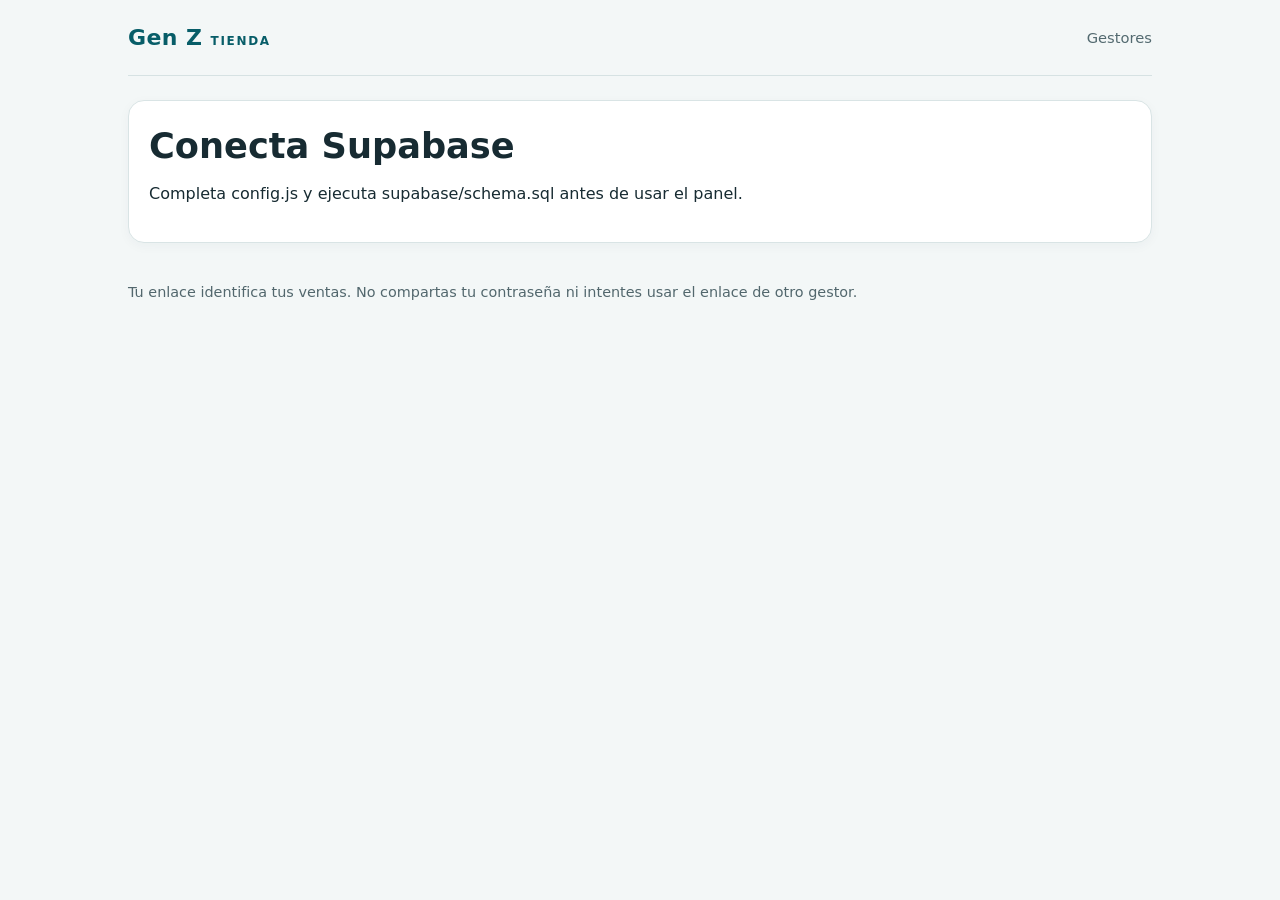
<file: manager.html>
<!doctype html><html lang="es"><head><meta charset="utf-8"><meta name="viewport" content="width=device-width,initial-scale=1"><meta name="theme-color" content="#006d79"><title>Panel de gestor | Gen Z</title><link rel="manifest" href="manifest.webmanifest"><link rel="stylesheet" href="styles.css"><script src="./vendor/supabase.js"></script><script src="config.js"></script><script src="common.js"></script></head><body><div class="wrap"><div id="app" aria-live="polite"></div><footer>Tu enlace identifica tus ventas. No compartas tu contraseña ni intentes usar el enlace de otro gestor.</footer></div><script>
(async()=>{const app=$('#app');if(!ready){app.innerHTML=header('Gestores')+`<div class="panel"><h1>Conecta Supabase</h1><p>Completa config.js y ejecuta supabase/schema.sql antes de usar el panel.</p></div>`;return}let manager=null,store=null,products=[],catalog=null,orders=[];function auth(){app.innerHTML=header('Acceso de gestor')+`<div id="notice" class="notice" hidden></div><div class="two"><section class="panel"><h1>Entra a tu cuenta</h1><form id="login"><label>Correo<input name="email" type="email" autocomplete="username" required></label><label>Contraseña<input name="password" type="password" autocomplete="current-password" required></label><button class="primary">Entrar</button></form></section><section class="panel"><h2>Crear cuenta</h2><p>Usa el mismo correo que el propietario registró para ti. Confirma el correo para que el propietario pueda vincular tu cuenta.</p><form id="signup"><label>Correo<input name="email" type="email" required></label><label>Contraseña<input name="password" type="password" minlength="8" required></label><button class="secondary">Registrarme</button></form></section></div>`}
async function load(){const {data:{session}}=await db.auth.getSession();if(!session){auth();return}const {data:m,error}=await db.from('gz_managers').select('*').eq('auth_user_id',session.user.id).eq('active',true).maybeSingle();if(error)throw error;if(!m){app.innerHTML=header('Cuenta pendiente')+`<div id="notice" class="notice" hidden></div><section class="panel"><h1>Tu cuenta todavía no está vinculada</h1><p>Confirma el correo y avisa al propietario de la tienda para que vincule tu cuenta con el correo ${esc(session.user.email)}.</p><button class="secondary" id="signout">Salir</button></section>`;return}manager=m;const {data:s,error:se}=await db.from('gz_stores').select('*').eq('id',m.store_id).maybeSingle();if(se)throw se;if(!s)throw new Error('No se encontró la tienda.');store=s;const {data:p,error:pe}=await db.rpc('gz_public_catalog',{p_slug:s.slug,p_manager_slug:m.slug});if(pe)throw pe;catalog=p;products=catalog.products||[];const {data:o,error:oe}=await db.from('gz_orders').select('order_code,manager_commission,status,created_at,customer_total,currency').eq('manager_id',m.id).order('created_at',{ascending:false}).limit(100);if(oe)throw oe;orders=o||[];render()}
function render(){const link=new URL(`store.html?store=${encodeURIComponent(store.slug)}&ref=${encodeURIComponent(manager.slug)}`,location.href).href;app.innerHTML=header(store.name)+`<div id="notice" class="notice" hidden></div><section class="panel"><h1>Hola, ${esc(manager.name)}</h1><p>Tu margen por producto es la diferencia entre el precio que fijes y el precio base del negocio. No puedes vender por debajo del precio base.</p><p><strong>Tu enlace personal</strong></p><p class="copybox">${esc(link)}</p><button class="secondary" id="copy">Copiar enlace</button> <button class="smallbtn" id="signout">Salir</button></section><section class="panel"><h2>Tus pedidos (${orders.length})</h2><p class="muted">Comisión calculada por pedido. La app no liquida pagos automáticamente; el negocio debe confirmar la venta según sus acuerdos.</p>${orders.map(o=>`<div class="row"><div class="rowmain"><strong>${esc(o.order_code)}</strong><div class="muted">${new Date(o.created_at).toLocaleDateString('es')} · ${esc(o.status)}</div></div><div class="rowend"><strong>${money(o.manager_commission,store.currency)}</strong><div class="muted">comisión registrada</div></div></div>`).join('')||'<p class="muted">Todavía no hay pedidos atribuidos a tu enlace.</p>'}</section><section class="panel"><h2>Precios de venta</h2><p class="muted">Cambia los precios según tu estrategia. Solo se aplican a tus pedidos y a tu enlace; no modifican los precios de otros gestores.</p><div class="grid">${products.map(p=>`<article class="card"><h3>${esc(p.name)}</h3><p class="muted">Base del negocio: ${money(p.base_price,store.currency)} · Mínimo permitido: ${money(Math.max(Number(p.manager_floor||0),Number(p.base_price||0)),store.currency)} · Existencia: ${p.stock}</p><label>Tu precio (${esc(store.currency)})<input data-price="${p.id}" type="number" inputmode="decimal" min="${Math.max(Number(p.manager_floor||0),Number(p.base_price||0))}" step="0.01" value="${Number(p.price)}" aria-describedby="margin-${p.id}"></label><div class="muted" id="margin-${p.id}">Tu parte estimada: ${money(Number(p.price)-Number(p.base_price),store.currency)} por unidad</div><button class="primary" data-save="${p.id}">Guardar precio</button></article>`).join('')||'<p>No hay productos publicados en este momento.</p>'}</div></section>`;}
app.addEventListener('input',e=>{if(e.target.dataset.price){const p=products.find(x=>x.id===e.target.dataset.price);const n=Number(e.target.value||0);const el=$('#margin-'+p.id);if(el)el.textContent='Tu parte estimada: '+money(Math.max(0,n-Number(p.base_price)),store.currency)+' por unidad';}});
app.addEventListener('submit',async e=>{e.preventDefault();try{const f=new FormData(e.target);if(e.target.id==='login'){const {error}=await db.auth.signInWithPassword({email:f.get('email'),password:f.get('password')});if(error)throw error;await load()}else if(e.target.id==='signup'){const {data,error}=await db.auth.signUp({email:f.get('email'),password:f.get('password')});if(error)throw error;msg(data.session?'Cuenta creada.':'Revisa tu correo y confirma la cuenta; luego avisa al propietario para vincularla.','success')}}catch(x){msg(errorText(x),'error')}});
app.addEventListener('click',async e=>{const b=e.target.closest('button');if(!b)return;try{if(b.id==='signout')await signOut();if(b.id==='copy'){await navigator.clipboard.writeText(new URL(`store.html?store=${store.slug}&ref=${manager.slug}`,location.href).href);msg('Enlace copiado.','success')}if(b.dataset.save){const p=products.find(x=>x.id===b.dataset.save);const price=Number($(`[data-price="${p.id}"]`).value);if(!Number.isFinite(price)||price<Math.max(Number(p.manager_floor||0),Number(p.base_price||0)))throw new Error('El precio no puede ser inferior al mínimo autorizado: '+money(Math.max(Number(p.manager_floor||0),Number(p.base_price||0)),store.currency));b.disabled=true;const {error}=await db.from('gz_manager_prices').upsert({manager_id:manager.id,product_id:p.id,price,updated_at:new Date().toISOString()},{onConflict:'manager_id,product_id'});if(error)throw error;msg('Precio guardado y aplicado a tus próximos pedidos.','success');b.disabled=false;}}catch(x){msg(errorText(x),'error');if(b.dataset.save)b.disabled=false}});
db.auth.onAuthStateChange(()=>setTimeout(()=>load().catch(e=>msg(errorText(e),'error')),0));try{await load()}catch(e){app.innerHTML=header('Panel de gestor')+'<div id="notice" class="notice error"></div>';msg(errorText(e),'error')}
})();
</script></body></html>
</file>
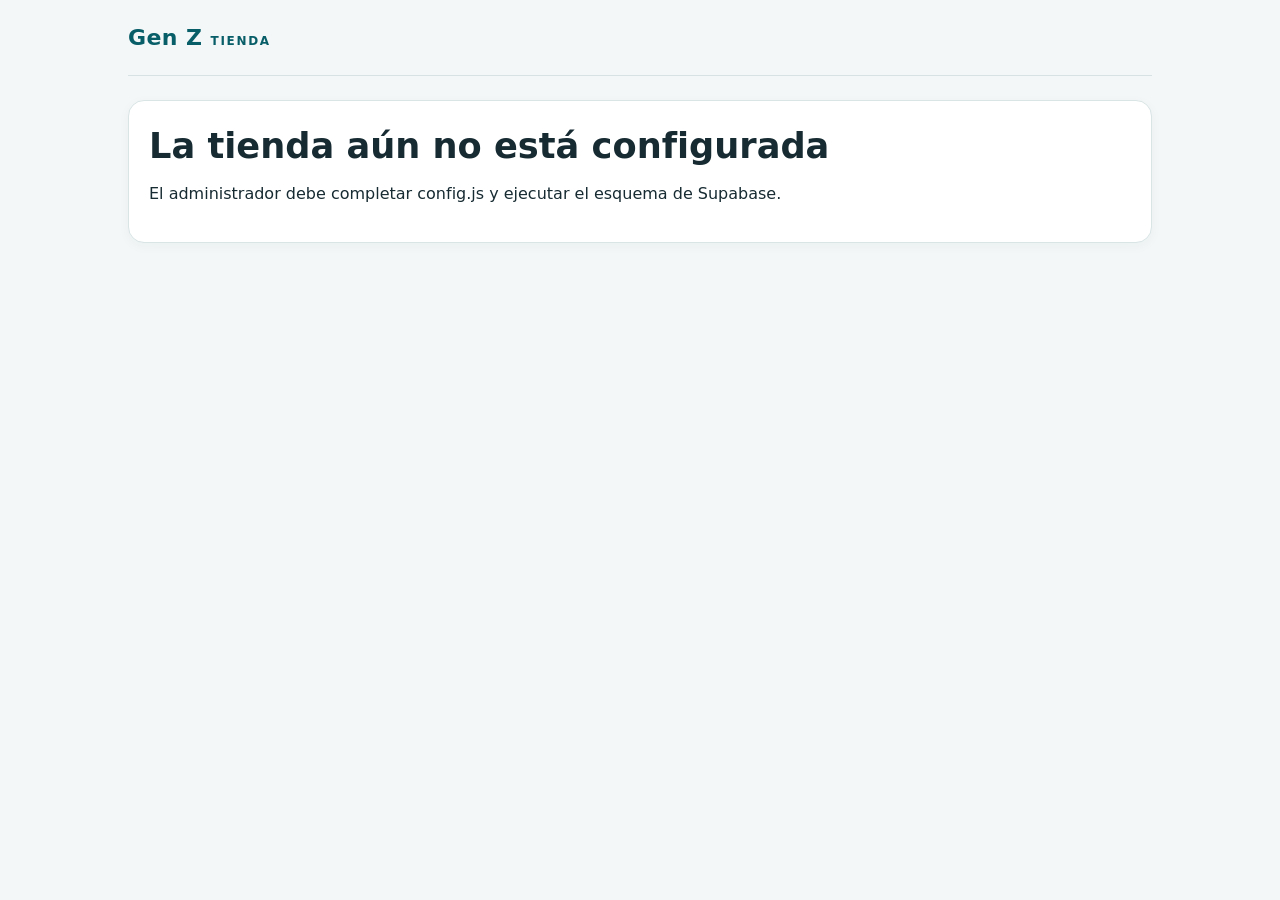
<file: store.html>
<!doctype html><html lang="es"><head><meta charset="utf-8"><meta name="viewport" content="width=device-width,initial-scale=1"><meta name="theme-color" content="#006d79"><meta name="description" content="Compra en nuestra tienda online."><title>Tienda online | Gen Z</title><link rel="manifest" href="manifest.webmanifest"><link rel="icon" href="icon-192.png"><link rel="stylesheet" href="styles.css"><script src="./vendor/supabase.js"></script><script src="config.js"></script><script src="common.js"></script></head><body><div class="wrap"><div id="app" aria-live="polite"></div></div><script>
(async()=>{const app=$('#app');if(!ready){app.innerHTML=header()+`<section class="panel"><h1>La tienda aún no está configurada</h1><p>El administrador debe completar config.js y ejecutar el esquema de Supabase.</p></section>`;return}const params=new URLSearchParams(location.search),defaultSlug=window.GENZ_CONFIG?.defaultStoreSlug,slug=params.get('store')||(defaultSlug&&defaultSlug!=='TU-IDENTIFICADOR'?defaultSlug:null),ref=params.get('ref')||null;const makeKey=()=>globalThis.crypto?.randomUUID?.()||(`${Date.now().toString(36)}-${Math.random().toString(36).slice(2)}`),cartKey=`gz-cart:${slug}:${ref||'own'}`,draftKey=`gz-draft:${slug}:${ref||'own'}`,requestStorageKey=`gz-request:${slug}:${ref||'own'}`,resultKey=`gz-result:${slug}:${ref||'own'}`;let catalog,cart=new Map(),busy=false,lastResult=null,fulfillment='online_pickup',search='',category='all',formDraft={};try{cart=new Map(JSON.parse(sessionStorage.getItem(cartKey)||'[]'));formDraft=JSON.parse(sessionStorage.getItem(draftKey)||'{}');lastResult=JSON.parse(sessionStorage.getItem(resultKey)||'null')}catch{cart=new Map()}
function render(){if(!catalog)return;const s=catalog.store,manager=catalog.manager;const deliveryFee=fulfillment==='delivery'?Number(s.delivery_fee||0):0;document.title=s.name+' | Tienda online';$('meta[name="description"]').content=(s.description||'Compra productos en '+s.name).slice(0,155);const allProds=catalog.products||[];const total=[...cart].reduce((sum,[id,q])=>sum+q*Number(allProds.find(p=>p.id===id)?.price||0),0);const count=[...cart.values()].reduce((sum,q)=>sum+q,0);const categories=[...new Set(allProds.map(p=>p.category).filter(Boolean))].sort((a,b)=>a.localeCompare(b,'es'));const prods=allProds.filter(p=>(!search||(`${p.name} ${p.description} ${p.category}`).toLocaleLowerCase('es').normalize('NFD').replace(/[\u0300-\u036f]/g,'').includes(search.toLocaleLowerCase('es').normalize('NFD').replace(/[\u0300-\u036f]/g,'')))&&(category==='all'||p.category===category));app.innerHTML=`${header(s.name)}${lastResult?`<section class="notice success" role="status" aria-live="polite"><strong>Pedido ${esc(lastResult.order_code)} recibido.</strong> Total: ${money(lastResult.customer_total,lastResult.currency)}. Pendiente de confirmación.${lastResult.whatsapp?` <a href="https://wa.me/${encodeURIComponent(lastResult.whatsapp)}?text=${encodeURIComponent(`Hola, hice el pedido ${lastResult.order_code}. Mi nombre es ${lastResult.buyerName}; teléfono: ${lastResult.buyerPhone}. Modalidad: ${lastResult.fulfillment==='delivery'?'domicilio':'recogida'}.${lastResult.buyerAddress?' Dirección: '+lastResult.buyerAddress+'.':''}${lastResult.fulfillment==='delivery'&&lastResult.delivery_fee?' Entrega: '+money(lastResult.delivery_fee,lastResult.currency)+'.':''}${lastResult.fulfillment==='online_pickup'&&s.pickup_address?' Recogida en: '+s.pickup_address+(s.opening_hours?' ('+s.opening_hours+')':'')+'.':''} Productos: ${lastResult.items.map(i=>i.quantity+' x '+i.name+' ('+money(i.price,lastResult.currency)+')').join('; ')}. Total: ${money(lastResult.customer_total,lastResult.currency)}. Por favor confirmen disponibilidad y forma de pago.`)}" target="_blank" rel="noopener">Avisar por WhatsApp</a>`:''}</section>`:''}<main><section class="panel"><h1>${esc(s.name)}</h1><p>${esc(s.description||'Compra fácil y directa.')}</p>${manager?`<p class="badge">Atendido por ${esc(manager.name)}</p>`:''}<p class="muted"><strong>Recoger:</strong> ${esc(s.pickup_address||'Coordinar dirección con la tienda')} · ${esc(s.opening_hours||'Horario por confirmar')}</p>${s.delivery_enabled?`<p class="muted"><strong>Domicilio disponible</strong> · ${money(s.delivery_fee,s.currency)}${s.delivery_eta?' · '+esc(s.delivery_eta):''}${s.delivery_zones?' · Zonas: '+esc(s.delivery_zones):''}</p>`:''}${s.whatsapp?`<p class="muted">Consultas por <a href="https://wa.me/${encodeURIComponent(s.whatsapp)}">WhatsApp</a></p>`:''}</section><section><h2>Productos</h2><label>Buscar productos<input id="searchProducts" type="search" placeholder="Nombre o descripción" value="${esc(search)}"></label><label>Filtrar por categoría<select id="categoryFilter"><option value="all">Todas las categorías</option>${categories.map(c=>`<option value="${esc(c)}" ${category===c?'selected':''}>${esc(c)}</option>`).join('')}</select></label><div class="grid">${prods.map(p=>{const q=cart.get(p.id)||0;return `<article class="card product">${p.image_url?`<img loading="lazy" src="${esc(p.image_url)}" alt="${esc(p.name)}" onerror="this.replaceWith(Object.assign(document.createElement('div'),{className:'image-placeholder',textContent:'Gen Z'}))">`:`<div class="image-placeholder" role="img" aria-label="Imagen pendiente para ${esc(p.name)}">Gen Z</div>`}<div class="pbody"><h3>${esc(p.name)}</h3><p class="muted">${esc(p.description)}</p><p class="total">${money(p.price,s.currency)}</p><p class="muted">Disponibles: ${p.stock}</p><div class="actions">${q?`<div class="qty"><button data-remove="${p.id}" aria-label="Quitar una unidad de ${esc(p.name)}">−</button><span aria-label="Cantidad">${q}</span><button data-add="${p.id}" aria-label="Agregar una unidad de ${esc(p.name)}" ${q>=p.stock?'disabled':''}>+</button></div>`:`<button class="primary" data-add="${p.id}">Agregar al pedido</button>`}</div></div></article>`}).join('')||'<p class="muted">No hay productos disponibles en este momento.</p>'}</div></section>${count?`<section class="panel"><h2>Tu pedido</h2><fieldset><legend>¿Cómo quieres recibirlo?</legend><label><input type="radio" name="fulfillment" value="online_pickup" ${fulfillment==='online_pickup'?'checked':''}> Recoger en el local</label>${s.delivery_enabled?`<label><input type="radio" name="fulfillment" value="delivery" ${fulfillment==='delivery'?'checked':''}> A domicilio · ${money(s.delivery_fee,s.currency)}</label>`:''}</fieldset><div>${allProds.filter(p=>cart.get(p.id)).map(p=>`<div class="row"><div>${esc(p.name)} × ${cart.get(p.id)}</div><strong>${money(cart.get(p.id)*Number(p.price),s.currency)}</strong></div>`).join('')}</div>${deliveryFee?`<div class="row"><span>Entrega</span><strong>${money(deliveryFee,s.currency)}</strong></div>`:''}<div class="row"><strong>Total del pedido</strong><span class="total">${money(total+deliveryFee,s.currency)}</span></div><p class="muted">La solicitud queda pendiente hasta que la tienda confirme. Al registrarla aparecerá un botón para abrir WhatsApp con el texto listo; tendrás que enviarlo allí.</p>${s.whatsapp?'':`<p class="notice error" role="alert">La tienda aún no configuró WhatsApp. No envíes el pedido; contacta al negocio por otro canal.</p>`}<form id="checkout"><label>Tu nombre<input name="name" required minlength="2" maxlength="120" autocomplete="name" value="${esc(formDraft.name||'')}"></label><label>Teléfono de contacto<input name="phone" type="tel" required minlength="6" maxlength="40" autocomplete="tel" value="${esc(formDraft.phone||'')}"></label>${fulfillment==='delivery'?`<label>Dirección de entrega<input name="address" required minlength="6" maxlength="800" autocomplete="street-address" value="${esc(formDraft.address||'')}"></label>`:''}<label>Nota (opcional)<textarea name="note" maxlength="1000">${esc(formDraft.note||'')}</textarea></label><button class="primary" ${busy||!s.whatsapp?'disabled':''}>${busy?'Enviando…':'Preparar pedido en WhatsApp'}</button></form><p id="result" role="status" aria-live="polite"></p></section>`:''}</main><footer>Los precios y la disponibilidad se confirman al coordinar el pedido.</footer>`;}
app.addEventListener('input',e=>{if(e.target.form?.id==='checkout'&&e.target.name){formDraft[e.target.name]=e.target.value;sessionStorage.setItem(draftKey,JSON.stringify(formDraft))}if(e.target.id==='searchProducts'){search=e.target.value;render();const n=$('#searchProducts');n?.focus();n?.setSelectionRange(search.length,search.length);}});app.addEventListener('change',e=>{if(e.target.name==='fulfillment'){fulfillment=e.target.value;render();}if(e.target.id==='categoryFilter'){category=e.target.value;render();}});
app.addEventListener('click',e=>{const b=e.target.closest('button');if(!b)return;const id=b.dataset.add||b.dataset.remove;if(!id)return;const p=catalog.products.find(x=>x.id===id);if(!p)return;if(b.dataset.add){const q=cart.get(id)||0;if(q<p.stock)cart.set(id,q+1)}else{const q=(cart.get(id)||0)-1;if(q<=0)cart.delete(id);else cart.set(id,q)}sessionStorage.setItem(cartKey,JSON.stringify([...cart]));render();});
app.addEventListener('submit',async e=>{
 if(e.target.id!=='checkout')return;e.preventDefault();if(busy)return;
 const f=new FormData(e.target),items=[...cart].map(([product_id,quantity])=>({product_id,quantity}));
 const payload=JSON.stringify({store:slug,ref,name:f.get('name'),phone:f.get('phone'),note:f.get('note')||'',items,fulfillment,address:f.get('address')||''});
 let saved={};try{saved=JSON.parse(sessionStorage.getItem(requestStorageKey)||'{}')}catch{}
 const requestKey=saved.payload===payload?saved.key:makeKey();sessionStorage.setItem(requestStorageKey,JSON.stringify({key:requestKey,payload}));
 busy=true;render();
 try{
  const {data,error}=await db.rpc('gz_place_order',{p_store_slug:slug,p_manager_slug:ref,p_buyer_name:f.get('name'),p_buyer_phone:f.get('phone'),p_buyer_note:f.get('note')||'',p_items:items,p_fulfillment:fulfillment,p_delivery_address:f.get('address')||'',p_client_request_key:requestKey});
  if(error)throw error;
  lastResult={...data,buyerName:f.get('name'),buyerAddress:f.get('address')||'',buyerPhone:f.get('phone'),fulfillment,items:items.map(i=>{const p=catalog.products.find(x=>x.id===i.product_id);return {name:p?.name||'Producto',quantity:i.quantity,price:p?.price||0}})};sessionStorage.setItem(resultKey,JSON.stringify(lastResult));cart.clear();sessionStorage.removeItem(requestStorageKey);render();
 }catch(err){busy=false;render();const n=document.createElement('p');n.className='notice error';n.setAttribute('role','alert');n.textContent=errorText(err);$('#checkout')?.prepend(n);return}
 finally{busy=false}
});
try{if(!slug)throw new Error('Falta el identificador de tienda en el enlace.');const {data,error}=await db.rpc('gz_public_catalog',{p_slug:slug,p_manager_slug:ref});if(error)throw error;catalog=data;render()}catch(e){app.innerHTML=header('')+`<section class="panel"><h1>No se pudo abrir esta tienda</h1><p class="notice error" role="alert">${esc(errorText(e))}</p><a href="./">Volver</a></section>`}
})();
</script></body></html>
</file>
<file: styles.css>
*{box-sizing:border-box}html{color-scheme:light}body{margin:0;background:#f3f7f7;color:#172b32;font:16px/1.5 system-ui,-apple-system,"Segoe UI",sans-serif}a{color:#006d79}button,input,textarea,select{font:inherit}button{cursor:pointer}button:focus-visible,a:focus-visible,input:focus-visible,textarea:focus-visible,select:focus-visible{outline:3px solid #e49336;outline-offset:2px}button:disabled{opacity:.55;cursor:wait}.wrap{max-width:1060px;margin:auto;padding:0 18px 60px}.top{height:76px;display:flex;align-items:center;justify-content:space-between;border-bottom:1px solid #d6e2e3;margin-bottom:24px}.brand{font-weight:850;font-size:22px;text-decoration:none;color:#075d68;letter-spacing:.02em}.brand span{font-size:12px;letter-spacing:.14em}.panel,.card{background:#fff;border:1px solid #d9e4e5;border-radius:16px;padding:20px;margin:14px 0;box-shadow:0 3px 12px #1739410a}.narrow{max-width:520px;margin:28px auto}.grid{display:grid;grid-template-columns:repeat(auto-fit,minmax(210px,1fr));gap:14px}.two{display:grid;grid-template-columns:1fr 1fr;gap:14px}.metric{font-size:25px;font-weight:800}.muted{color:#536a70;font-size:.92rem}.notice{border-radius:12px;padding:12px 14px;margin:14px 0;background:#fff2d9;color:#49330a}.notice[hidden]{display:none}.notice.error{background:#ffe7e5;color:#7b2119}.notice.success{background:#e0f5e9;color:#144c2a}h1{font-size:clamp(1.6rem,4vw,2.2rem);line-height:1.15;margin:.3rem 0 .7rem}h2{font-size:1.25rem;margin:.2rem 0 .8rem}h3{font-size:1.05rem;margin:.2rem 0 .5rem}label{display:block;font-size:.94rem;font-weight:650;margin:12px 0;color:#263e44}input,textarea,select{display:block;width:100%;padding:11px 12px;border:1px solid #9db2b6;border-radius:10px;background:#fff;color:#172b32;margin-top:5px;min-height:46px}textarea{min-height:82px;resize:vertical}input[type="radio"],input[type="checkbox"]{display:inline-block;width:20px;min-height:20px;height:20px;vertical-align:middle;margin:0 7px 0 0}fieldset{border:1px solid #b8c9cb;border-radius:12px;padding:12px;margin:10px 0}legend{font-weight:700;padding:0 5px}.primary,.secondary,.danger,.smallbtn{border:0;border-radius:10px;padding:11px 15px;font-weight:700;min-height:44px}.primary{background:#006d79;color:white}.secondary{background:#e6f1f2;color:#075d68}.danger{background:#a33228;color:white}.smallbtn{padding:7px 10px;min-height:38px;background:#e6f1f2;color:#075d68}.actions{display:flex;flex-wrap:wrap;gap:8px;align-items:center}.row{padding:13px 0;border-top:1px solid #e2e9ea;display:flex;gap:14px;justify-content:space-between;align-items:center}.row:first-child{border-top:0}.rowmain{min-width:0;flex:1}.rowend{text-align:right;white-space:nowrap}.badge{display:inline-block;border-radius:30px;background:#eaf2f2;padding:3px 9px;font-size:.82rem}.status-pending{background:#fff2d9}.status-confirmed{background:#e4efff}.status-delivered{background:#e0f5e9}.status-cancelled{background:#ffe7e5}.tabs{display:flex;gap:8px;overflow:auto;margin:18px 0}.tabs button{border:1px solid #b8c9cb;background:white;border-radius:30px;padding:9px 14px;min-height:42px}.tabs button[aria-pressed=true]{background:#006d79;color:white}.product{display:flex;flex-direction:column;overflow:hidden;padding:0}.product img,.image-placeholder{width:100%;height:190px;object-fit:cover;background:#e6eeee}.image-placeholder{display:grid;place-items:center;background:linear-gradient(140deg,#e0eff0,#c9dfe0);color:#007782;font-size:22px;font-weight:800;letter-spacing:.12em}.product .pbody{padding:15px;display:flex;flex-direction:column;flex:1}.product .pbody .primary{margin-top:auto}.qty{display:flex;align-items:center;gap:10px}.qty button{min-width:40px;min-height:40px;border:1px solid #9db2b6;background:white;border-radius:8px}.total{font-size:1.25rem;font-weight:800}.tablewrap{overflow-x:auto}table{border-collapse:collapse;width:100%;min-width:730px}th,td{text-align:left;padding:10px;border-bottom:1px solid #d9e4e5;vertical-align:top}th{background:#eff5f5}.copybox{word-break:break-all;background:#f1f6f6;padding:10px;border-radius:8px}footer{padding:25px 0;color:#52676d;font-size:.9rem}.sr{position:absolute;width:1px;height:1px;padding:0;margin:-1px;overflow:hidden;clip:rect(0,0,0,0);white-space:nowrap;border:0}@media(max-width:650px){.wrap{padding:0 13px 40px}.panel,.card{padding:15px}.two{grid-template-columns:1fr}.row{align-items:flex-start}.rowend{white-space:normal}.product img,.image-placeholder{height:160px}}@media(prefers-reduced-motion:reduce){*,*::before,*::after{scroll-behavior:auto!important;animation-duration:.01ms!important;animation-iteration-count:1!important;transition-duration:.01ms!important}}
</file>
